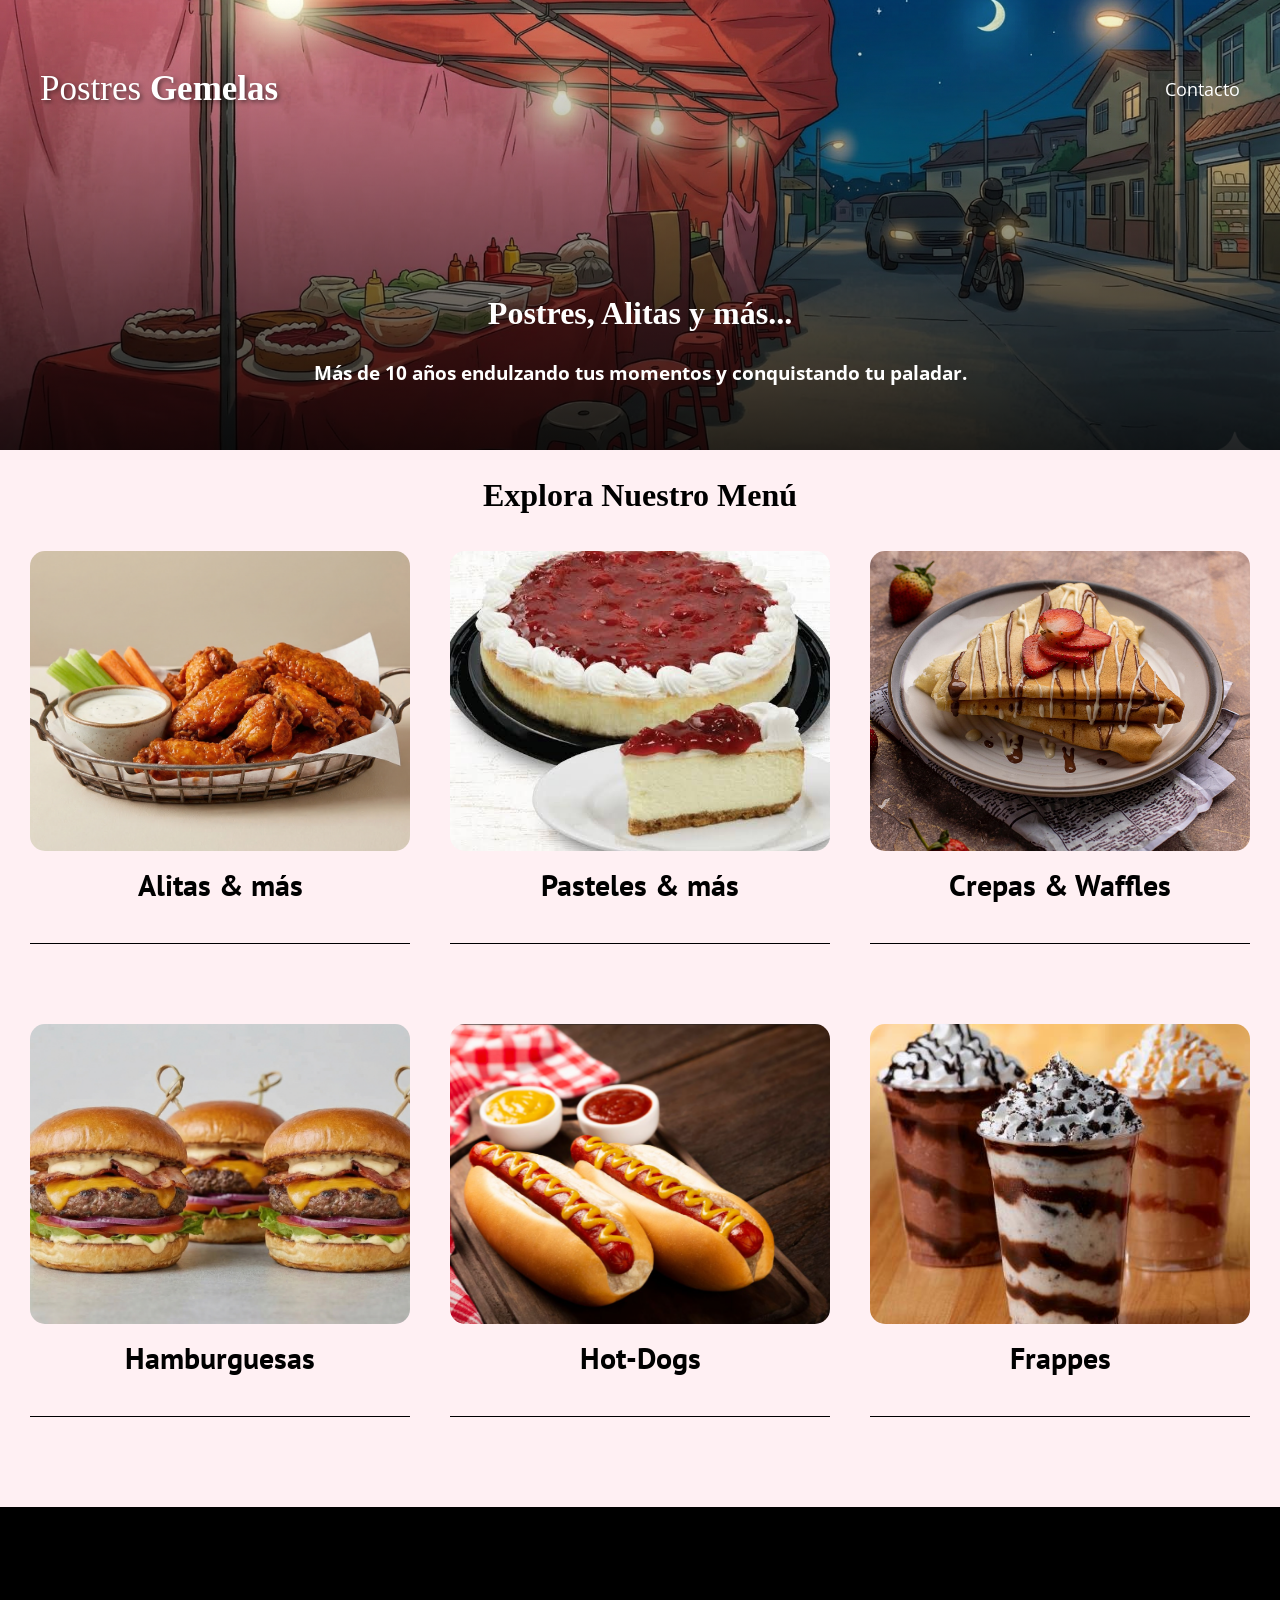
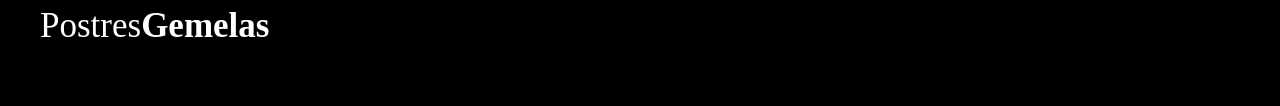
<file: index.html>
<!DOCTYPE html>
<html lang="en">

<head>
    <meta charset="UTF-8">
    <meta name="viewport" content="width=device-width, initial-scale=1.0">
    <title>Postres Gemelas</title>
    <link rel="preload"
        href="https://fonts.googleapis.com/css2?family=Open+Sans:ital,wght@0,300..800;1,300..800&family=PT+Sans:ital,wght@0,400;0,700;1,400;1,700&display=swap"
        crossorigin="crossorigin" as="font">
    <link
        href="https://fonts.googleapis.com/css2?family=Open+Sans:ital,wght@0,300..800;1,300..800&family=PT+Sans:ital,wght@0,400;0,700;1,400;1,700&display=swap"
        rel="stylesheet">

    <link rel="stylesheet" href="style.css">


</head>

<body>
    <header class="header">
        <div class="contenedor">
            <div class="barra">
                <a class="logo" href="index.html">
                    <h1 class="logo__nombre centrar-texto no-margin">Postres <span class="logo__bold">Gemelas</span>
                    </h1>
                </a>

                <div class="mobile-menu">
                    <img src="img/iconoBarras.png" alt="icono menu" id="boton-menu">
                </div>

                <nav class="navegacion" id="navegacion">
                    <div class="cerrar-menu">
                        <span id="btn-cerrar">X</span>
                    </div>
                    <a href="contacto.html" class="navegacion__enlace">Contacto</a>
                </nav>

                <div id="overlay" class="overlay"></div>
            </div>
        </div>

        <div class="header__texto">
            <h1 class="no-margin">Postres, Alitas y más...</h1>
            <h3 class="no-margin">Más de 10 años endulzando tus momentos y conquistando tu paladar.</h3>

        </div>
    </header>

    <main class="contenedor">
        <h1>Explora Nuestro Menú</h1>

        <div class="grid">
            <div class="producto">
                <a href="frito.html">
                    <img class="producto__imagen" src="img/Alitas.png" alt="imagen alitas">
                    <h2 class="producto__nombre entrada">Alitas & más</h2>
                </a>
            </div>

            <div class="producto">
                <a href="pasteles.html">
                    <img class="producto__imagen" src="img/Pastel.jpg" alt="imagen pasteles">
                    <h2 class="producto__nombre entrada">Pasteles & más</h2>
                </a>
            </div>

            <div class="producto">
                <a href="crepa.html">
                    <img class="producto__imagen" src="img/crepa.jpg" alt="imagen crepas">
                    <h2 class="producto__nombre entrada">Crepas & Waffles</h2>
                </a>
            </div>

            <div class="producto">
                <a href="hamburguesas.html">
                    <img class="producto__imagen" src="img/Hamburguesas.png" alt="imagen hamburguesas">
                    <h2 class="producto__nombre entrada">Hamburguesas</h2>
                </a>
            </div>

            <div class="producto">
                <a href="hotdogs.html">
                    <img class="producto__imagen" src="img/hot-dogs.png" alt="imagen hot-dogs">
                    <h2 class="producto__nombre entrada">Hot-Dogs</h2>
                </a>
            </div>

            <div class="producto">
                <a href="frappes.html">
                    <img class="producto__imagen" src="img/frappes.png" alt="imagen frappes">
                    <h2 class="producto__nombre entrada">Frappes</h2>
                </a>
            </div>

        </div>
    </main>

    <footer class="footer">
        <div class="contenedor">
            <div class="barra">
                <a class="logo" href="index.html">
                    <h1 class="logo__nombre centrar-texto no margin">Postres<span
                            class="logo__bold no-margin">Gemelas</span></h1>
                </a>

            </div>
        </div>
    </footer>
    
    <button id="btn-subir" class="btn-subir" title="Ir al inicio">
    <img src="img/iconoFlecha.png" alt="Subir"> </button>
    <script src="navegacion.js"></script>
</body>

</html>
</file>
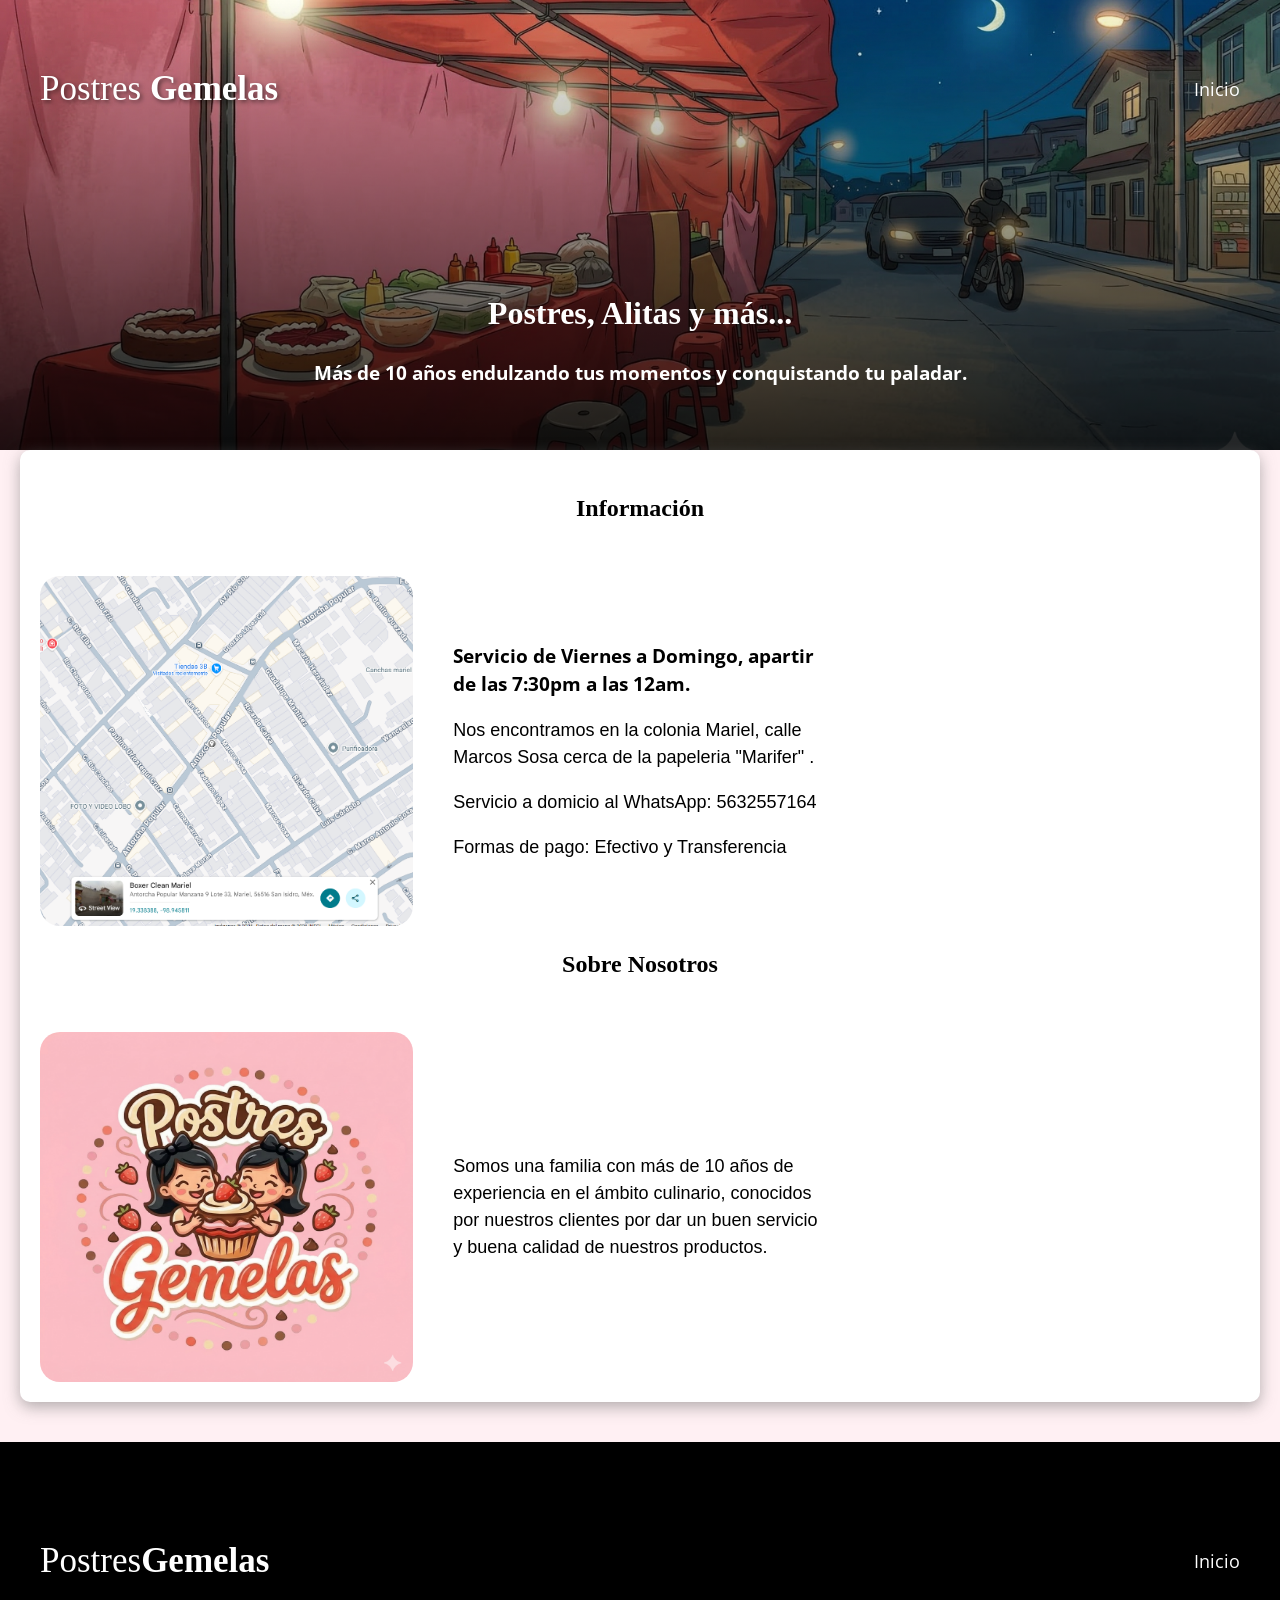
<file: contacto.html>
<!DOCTYPE html>
<html lang="en">
<head>
    <meta charset="UTF-8">
    <meta name="viewport" content="width=device-width, initial-scale=1.0">
    <title>Postres Gemelas</title>
    <link rel="preload" href="https://fonts.googleapis.com/css2?family=Open+Sans:ital,wght@0,300..800;1,300..800&family=PT+Sans:ital,wght@0,400;0,700;1,400;1,700&display=swap"  
    crossorigin="crossorigin" as="font">
    <link href="https://fonts.googleapis.com/css2?family=Open+Sans:ital,wght@0,300..800;1,300..800&family=PT+Sans:ital,wght@0,400;0,700;1,400;1,700&display=swap" rel="stylesheet">

    <link rel="stylesheet" href="style.css">

</head>
<body>
    <header class="header">
        <div class="contenedor">
            <div class="barra">
                <a class="logo" href="index.html">
                    <h1 class="logo__nombre centrar-texto no-margin">Postres <span class="logo__bold">Gemelas</span>
                    </h1>
                </a>

                <div class="mobile-menu">
                    <img src="img/iconoBarras.png" alt="icono menu" id="boton-menu">
                </div>

                <nav class="navegacion" id="navegacion">
                    <div class="cerrar-menu">
                        <span id="btn-cerrar">X</span>
                    </div>
                    <a href="index.html" class="navegacion__enlace">Inicio</a>
                </nav>

                <div id="overlay" class="overlay"></div>
            </div>
        </div>
        <div class="header__texto">
            <h1 class="no-margin">Postres, Alitas y más...</h1>
            <h3 class="no-margin">Más de 10 años endulzando tus momentos y conquistando tu paladar.</h3>

        </div>
    </header>

    <main class="contenedor sombra">
        <section>
            <h1>Información</h1>
        <div class="comida ">
            <img class="comida__imagen " src="img/mapa.png" alt="imagen del producto" >
            <div class="comida__contenido">
                <h3>Servicio de Viernes a Domingo, apartir de las 7:30pm a las 12am.</h3>
                <p>Nos encontramos en la colonia Mariel, calle Marcos Sosa cerca de la papeleria "Marifer" .
                </p>
                <p>Servicio a domicio al WhatsApp: 5632557164</p>
                <p>Formas de pago: Efectivo y Transferencia</p>
            </div>
        </div>
        </section>

        <section>
            <h1>Sobre Nosotros</h1>
        <div class="comida ">
            <img class="logo2 " src="img/Logo.png" alt="imagen del producto" >
            <div class="comida__contenido">
                <p>Somos una familia con más de 10 años de experiencia en el ámbito culinario,
                conocidos por nuestros clientes por dar un buen servicio y buena calidad de nuestros
                productos.
                </p>

            </div>
        </div>
        </section>
        


    </main>

    <footer class="footer">
        <div class="contenedor">
            <div class="barra">
                <a class="logo" href="index.html">
                    <h1 class="logo__nombre centrar-texto no margin">Postres<span class="logo__bold no-margin">Gemelas</span></h1>
                </a>

                <nav class="navegacion">
                    <a href="index.html" class="navegacion__enlace">Inicio</a>

                </nav>
            </div>
        </div>
    </footer>
    <script src="navegacion.js"></script>
</body>
</html>
</file>
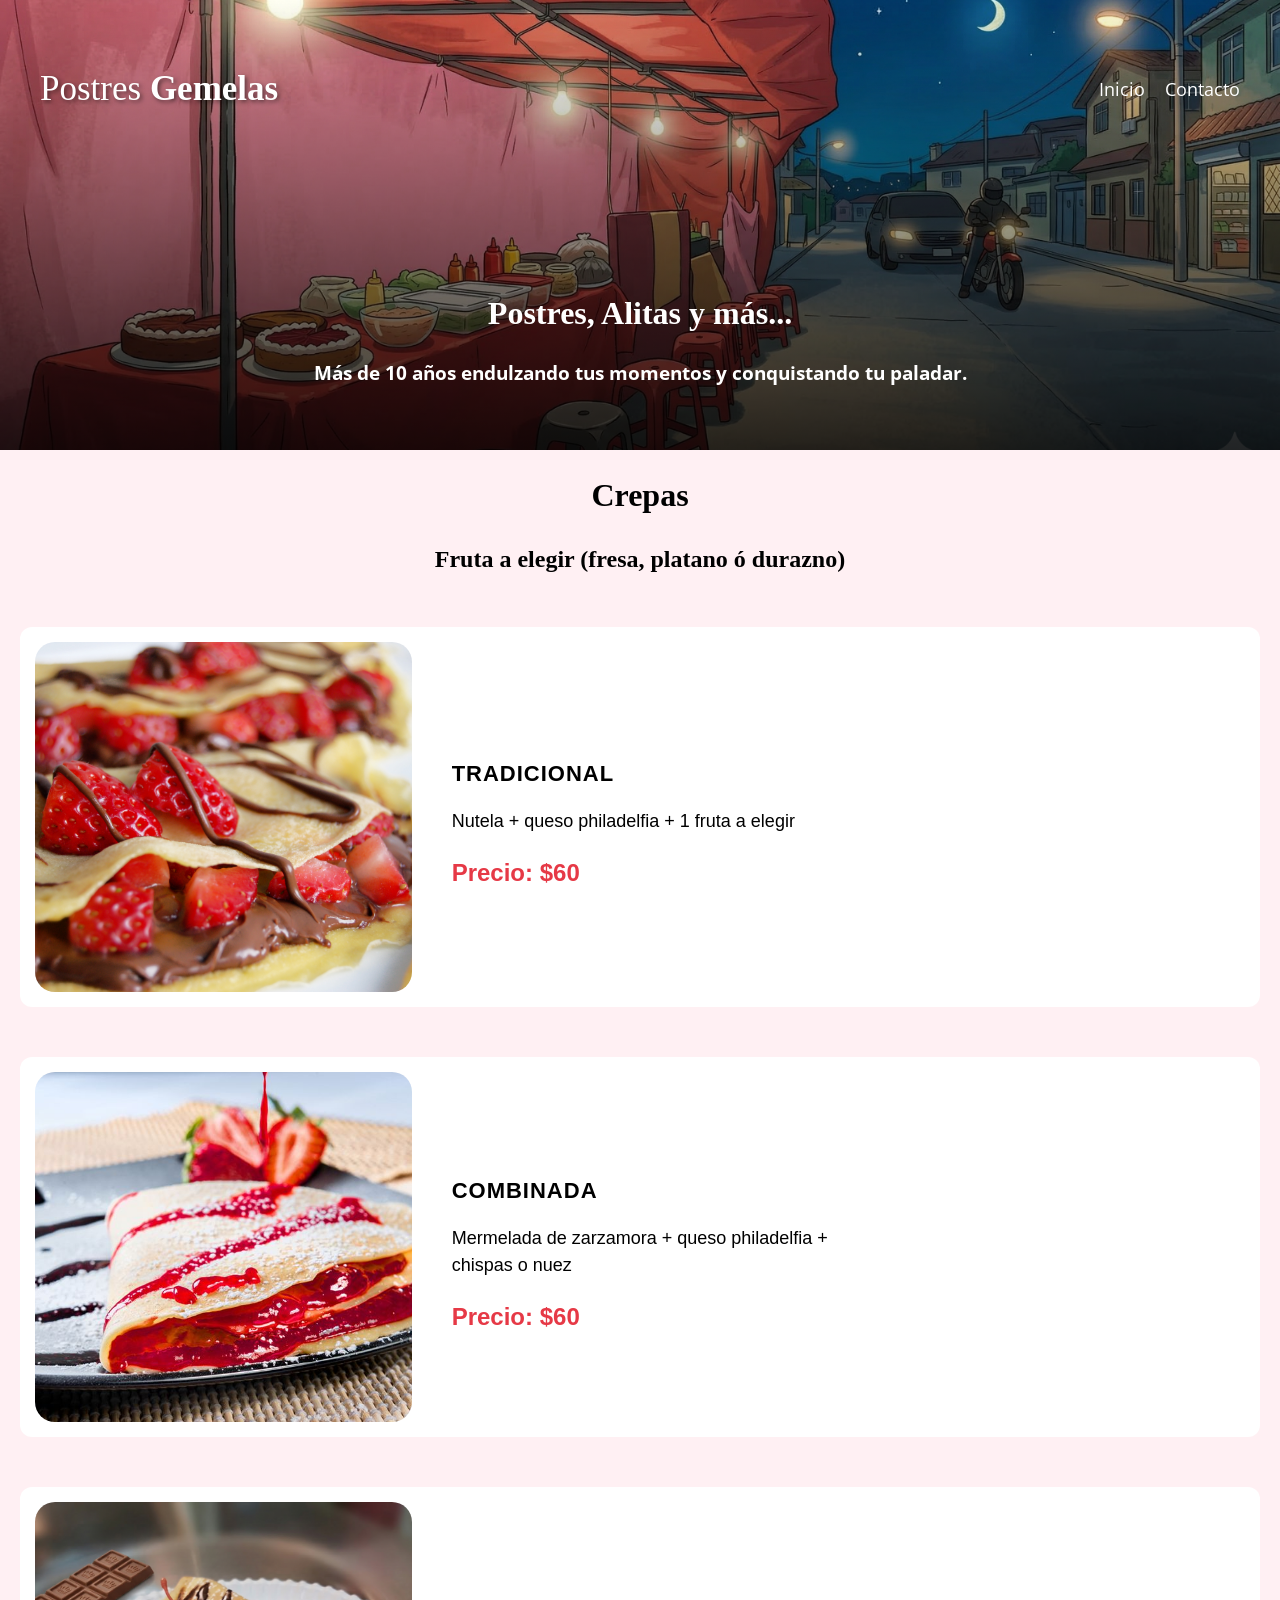
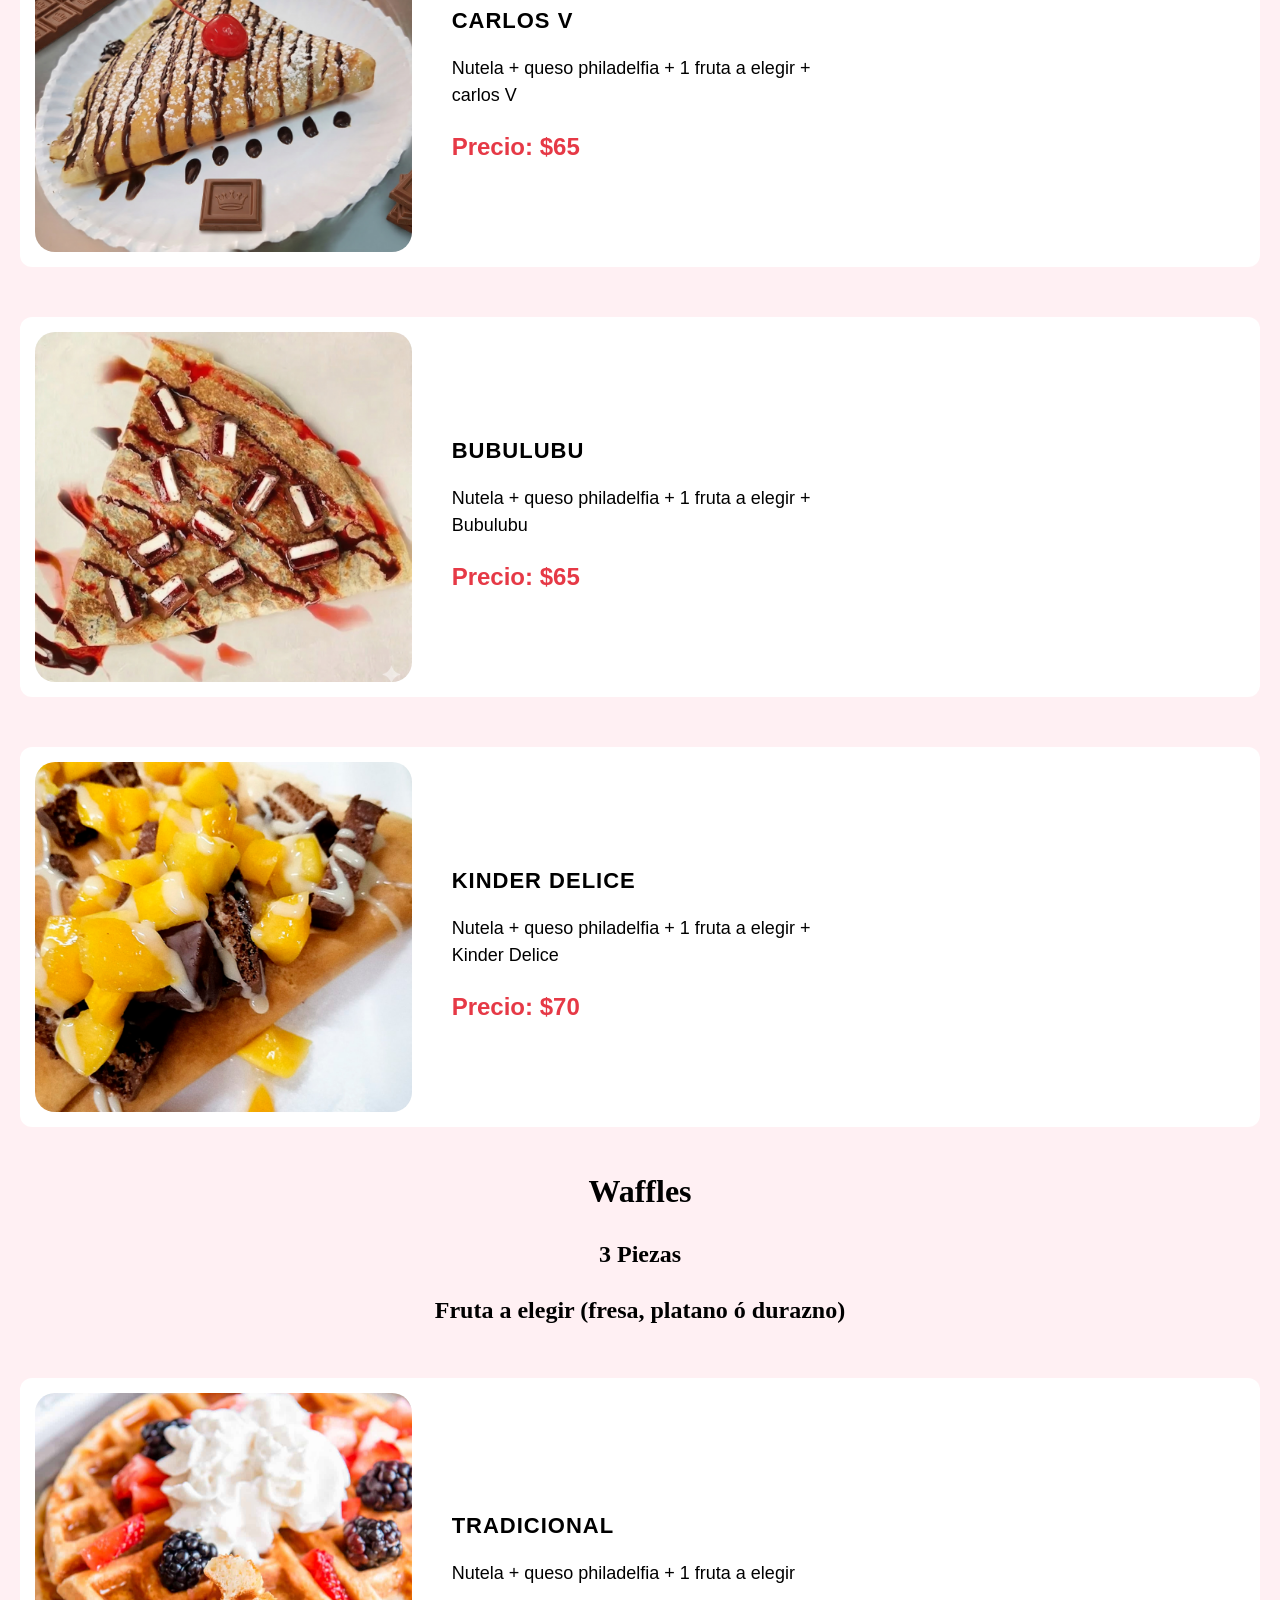
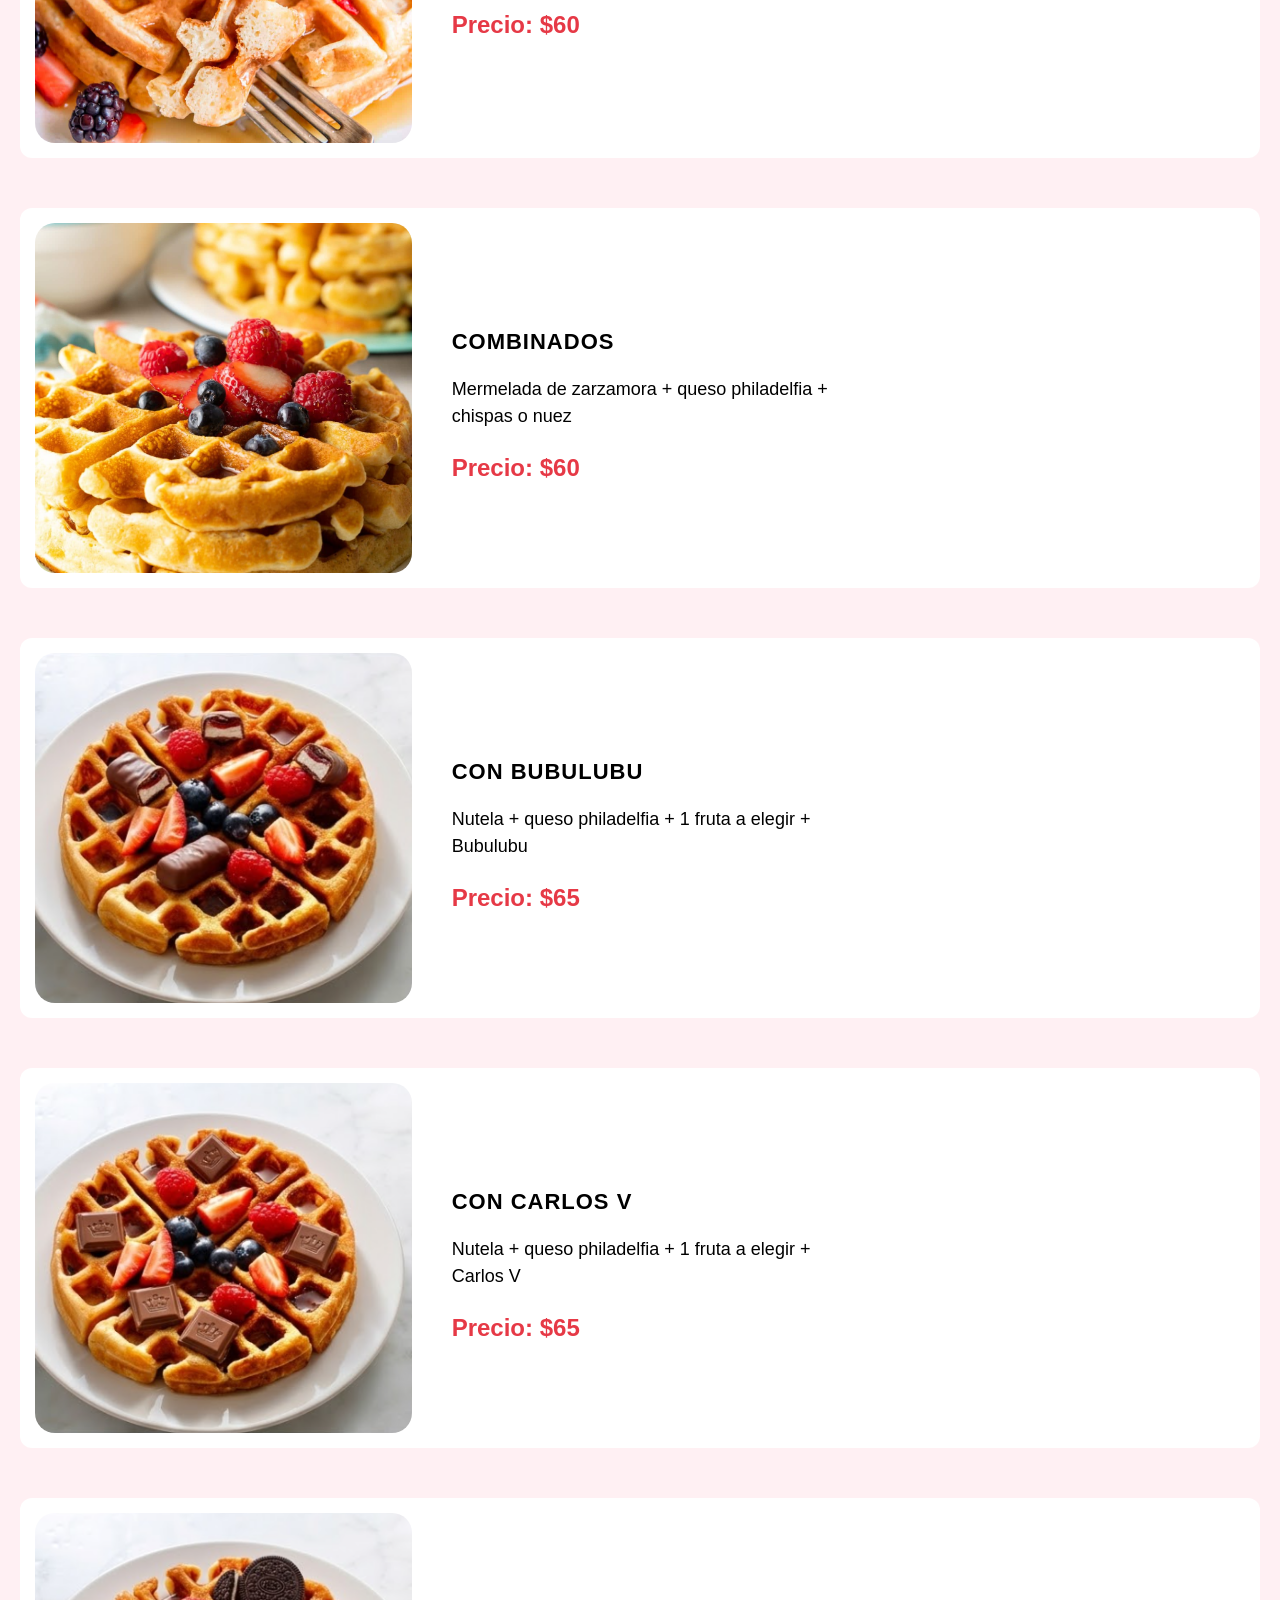
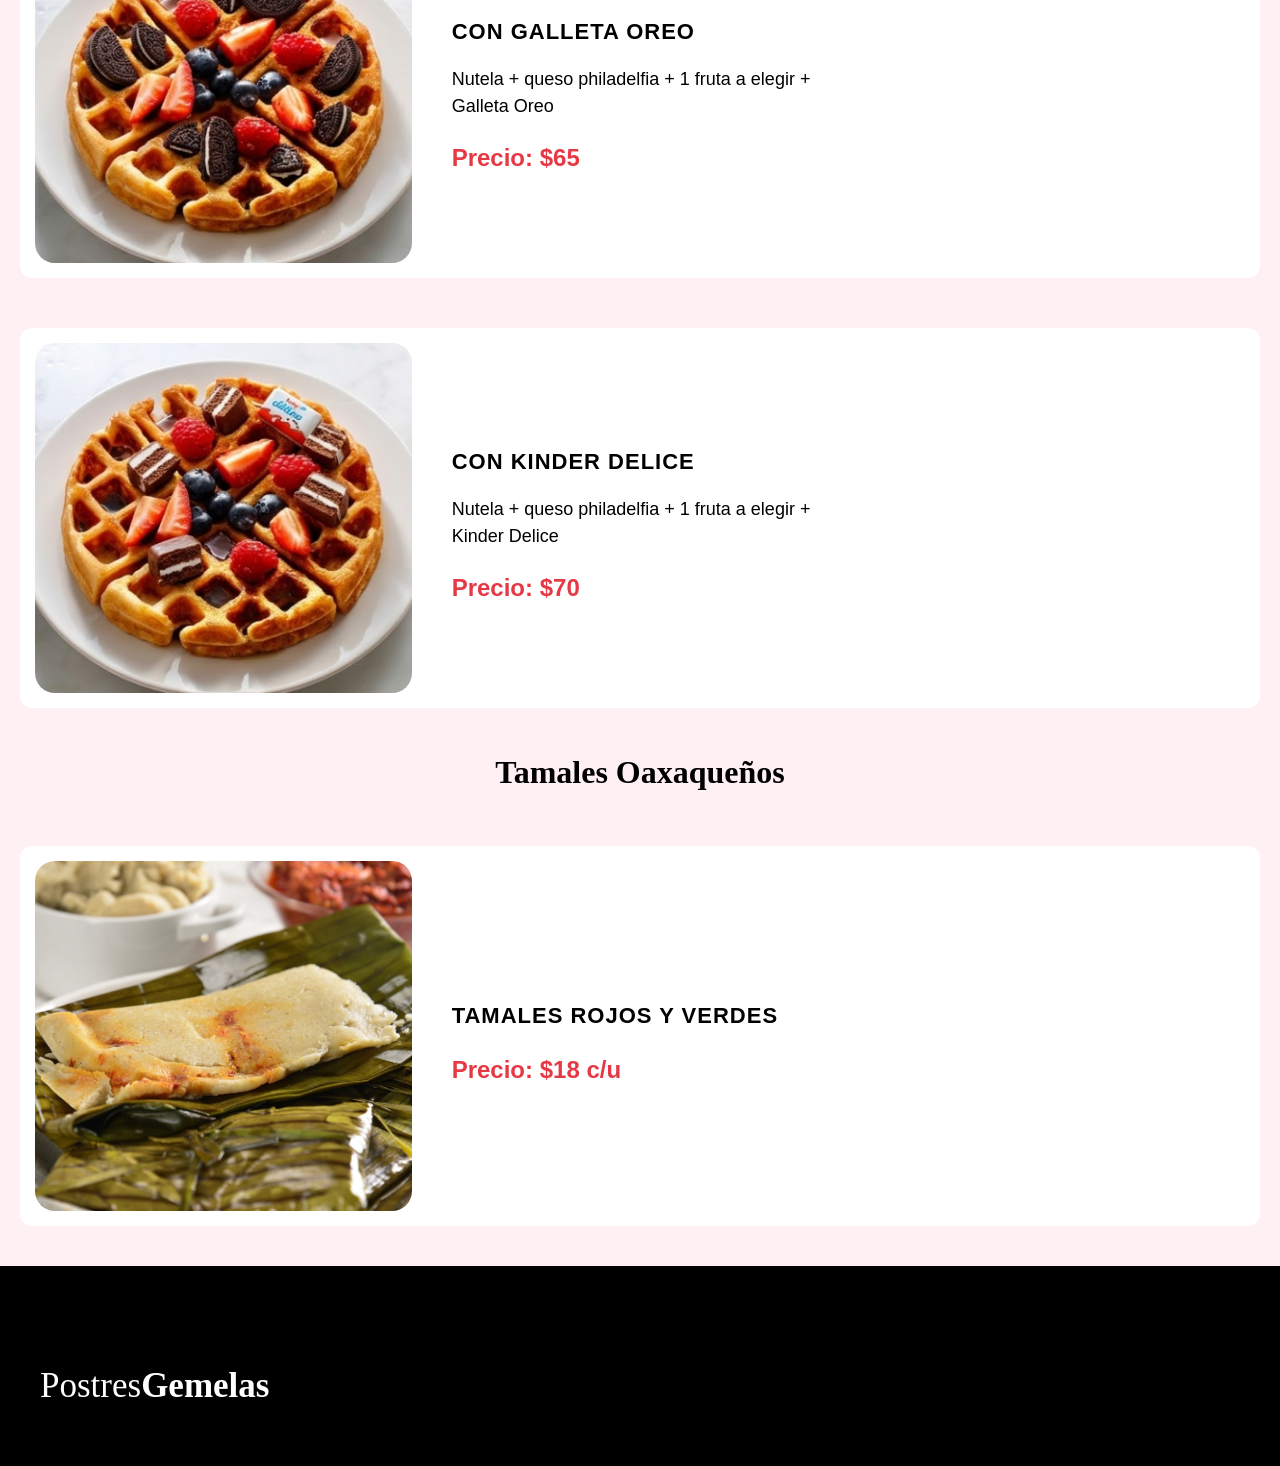
<file: crepa.html>
<!DOCTYPE html>
<html lang="en">
<head>
    <meta charset="UTF-8">
    <meta name="viewport" content="width=device-width, initial-scale=1.0">
    <title>Postres</title>
    <link rel="preload" href="https://fonts.googleapis.com/css2?family=Open+Sans:ital,wght@0,300..800;1,300..800&family=PT+Sans:ital,wght@0,400;0,700;1,400;1,700&display=swap"  
    crossorigin="crossorigin" as="font">
    <link href="https://fonts.googleapis.com/css2?family=Open+Sans:ital,wght@0,300..800;1,300..800&family=PT+Sans:ital,wght@0,400;0,700;1,400;1,700&display=swap" rel="stylesheet">

    <link rel="stylesheet" href="style.css">
</head>
<body>
    <header class="header">
        <div class="contenedor">
            <div class="barra">
                <a class="logo" href="index.html">
                    <h1 class="logo__nombre centrar-texto no-margin">Postres <span class="logo__bold">Gemelas</span>
                    </h1>
                </a>

                <div class="mobile-menu">
                    <img src="img/iconoBarras.png" alt="icono menu" id="boton-menu">
                </div>

                <nav class="navegacion" id="navegacion">
                    <div class="cerrar-menu">
                        <span id="btn-cerrar">X</span>
                    </div>
                    <a href="index.html" class="navegacion__enlace">Inicio</a>
                    <a href="contacto.html" class="navegacion__enlace">Contacto</a>
                </nav>

                <div id="overlay" class="overlay"></div>
            </div>
        </div>

        <div class="header__texto">
            <h1 class="no-margin">Postres, Alitas y más...</h1>
            <h3 class="no-margin">Más de 10 años endulzando tus momentos y conquistando tu paladar.</h3>

        </div>
    </header>

    <main class="contenedor">
        <h1>Crepas</h1>
        <h2>Fruta a elegir (fresa, platano ó durazno)</h2>

        <div class="comida producto__sombra">
            <img class="comida__imagen " src="img/creptradicional.jpg" alt="imagen del producto" >

            <div class="comida__contenido">
                <p class="producto-titulo">Tradicional</p>
                <p>Nutela + queso philadelfia + 1 fruta a elegir</p>
                <p class="precio">Precio: $60</p>

            </div>
        </div>

        <div class="comida producto__sombra">
            <img class="comida__imagen " src="img/combinada.jpg" alt="imagen del producto" >

            <div class="comida__contenido">
                <p class="producto-titulo">Combinada</p>
                <p>Mermelada de zarzamora + queso philadelfia + chispas o nuez</p>
                <p class="precio">Precio: $60</p>
            </div>
        </div>

         <div class="comida producto__sombra">
            <img class="comida__imagen " src="img/carlosV.png" alt="imagen del producto" >

            <div class="comida__contenido">
                <p class="producto-titulo">Carlos V</p>
                <p>Nutela + queso philadelfia + 1 fruta a elegir + carlos V</p>
                <p class="precio">Precio: $65</p>
            </div>
        </div>

          <div class="comida producto__sombra">
            <img class="comida__imagen " src="img/bubulubu.png" alt="imagen del producto" >

            <div class="comida__contenido">
                <p class="producto-titulo">Bubulubu</p>
                <p>Nutela + queso philadelfia + 1 fruta a elegir + Bubulubu</p>
                <p class="precio">Precio: $65</p>
            </div>
        </div>

        <div class="comida producto__sombra">
            <img class="comida__imagen " src="img/crepaKinder.jpg" alt="imagen del producto" >
            <div class="comida__contenido">
                <p class="producto-titulo">Kinder Delice </p>
                <p>Nutela + queso philadelfia + 1 fruta a elegir + Kinder Delice</p>
                <p class="precio">Precio: $70</p>
            </div>
        </div>

        <h1>Waffles</h1>
        <h2>3 Piezas</h2>
        <h2>Fruta a elegir (fresa, platano ó durazno)</h2>

        <div class="comida producto__sombra">
            <img class="comida__imagen " src="img/waffle.jpg" alt="imagen del producto" >
            <div class="comida__contenido">
                <p class="producto-titulo">Tradicional</p>
                <p>Nutela + queso philadelfia + 1 fruta a elegir</p>
                <p class="precio">Precio: $60</p>
            </div>
        </div>

        <div class="comida producto__sombra">
            <img class="comida__imagen " src="img/waffcombinado.jpg" alt="imagen del producto" >
            <div class="comida__contenido">
                <p class="producto-titulo">Combinados</p>
                <p>Mermelada de zarzamora + queso philadelfia + chispas o nuez</p>
                <p class="precio">Precio: $60</p>
            </div>
        </div>

        <div class="comida producto__sombra">
            <img class="comida__imagen " src="img/wafbubulubu.png" alt="imagen del producto" >
            <div class="comida__contenido">
                <p class="producto-titulo">Con Bubulubu</p>
                <p>Nutela + queso philadelfia + 1 fruta a elegir + Bubulubu</p>
                <p class="precio">Precio: $65</p>
            </div>
        </div>


        <div class="comida producto__sombra">
            <img class="comida__imagen " src="img/wafcarlos.png" alt="imagen del producto" >
            <div class="comida__contenido">
                <p class="producto-titulo">Con Carlos V</p>
                <p>Nutela + queso philadelfia + 1 fruta a elegir + Carlos V</p>
                <p class="precio">Precio: $65</p>
            </div>
        </div>

         <div class="comida producto__sombra">
            <img class="comida__imagen " src="img/waforeo.png" alt="imagen del producto" >
            <div class="comida__contenido">
                <p class="producto-titulo">Con Galleta Oreo</p>
                <p>Nutela + queso philadelfia + 1 fruta a elegir + Galleta Oreo</p>
                <p class="precio">Precio: $65</p>
            </div>
        </div>

        <div class="comida producto__sombra">
            <img class="comida__imagen " src="img/wafkinder.png" alt="imagen del producto" >
            <div class="comida__contenido">
                <p class="producto-titulo">Con Kinder Delice</p>
                <p>Nutela + queso philadelfia + 1 fruta a elegir + Kinder Delice</p>
                <p class="precio">Precio: $70</p>
            </div>
        </div>

        <h1>Tamales Oaxaqueños</h1>
        <div class="comida producto__sombra">
            <img class="comida__imagen " src="img/tamales.jpg" alt="imagen del producto" >
            <div class="comida__contenido">
                <p class="producto-titulo">Tamales Rojos y Verdes</p>
                <p class="precio">Precio: $18 c/u</p>
            </div>
        </div>
     </main>

     <footer class="footer">
        <div class="contenedor">
            <div class="barra">
                <a class="logo" href="index.html">
                    <h1 class="logo__nombre centrar-texto no margin">Postres<span class="logo__bold no-margin">Gemelas</span></h1>
                </a>

            </div>
        </div>
    </footer>
    
    <button id="btn-subir" class="btn-subir" title="Ir al inicio">
    <img src="img/iconoFlecha.png" alt="Subir"> </button>
    <script src="navegacion.js"></script>
</body>
</html>
</file>
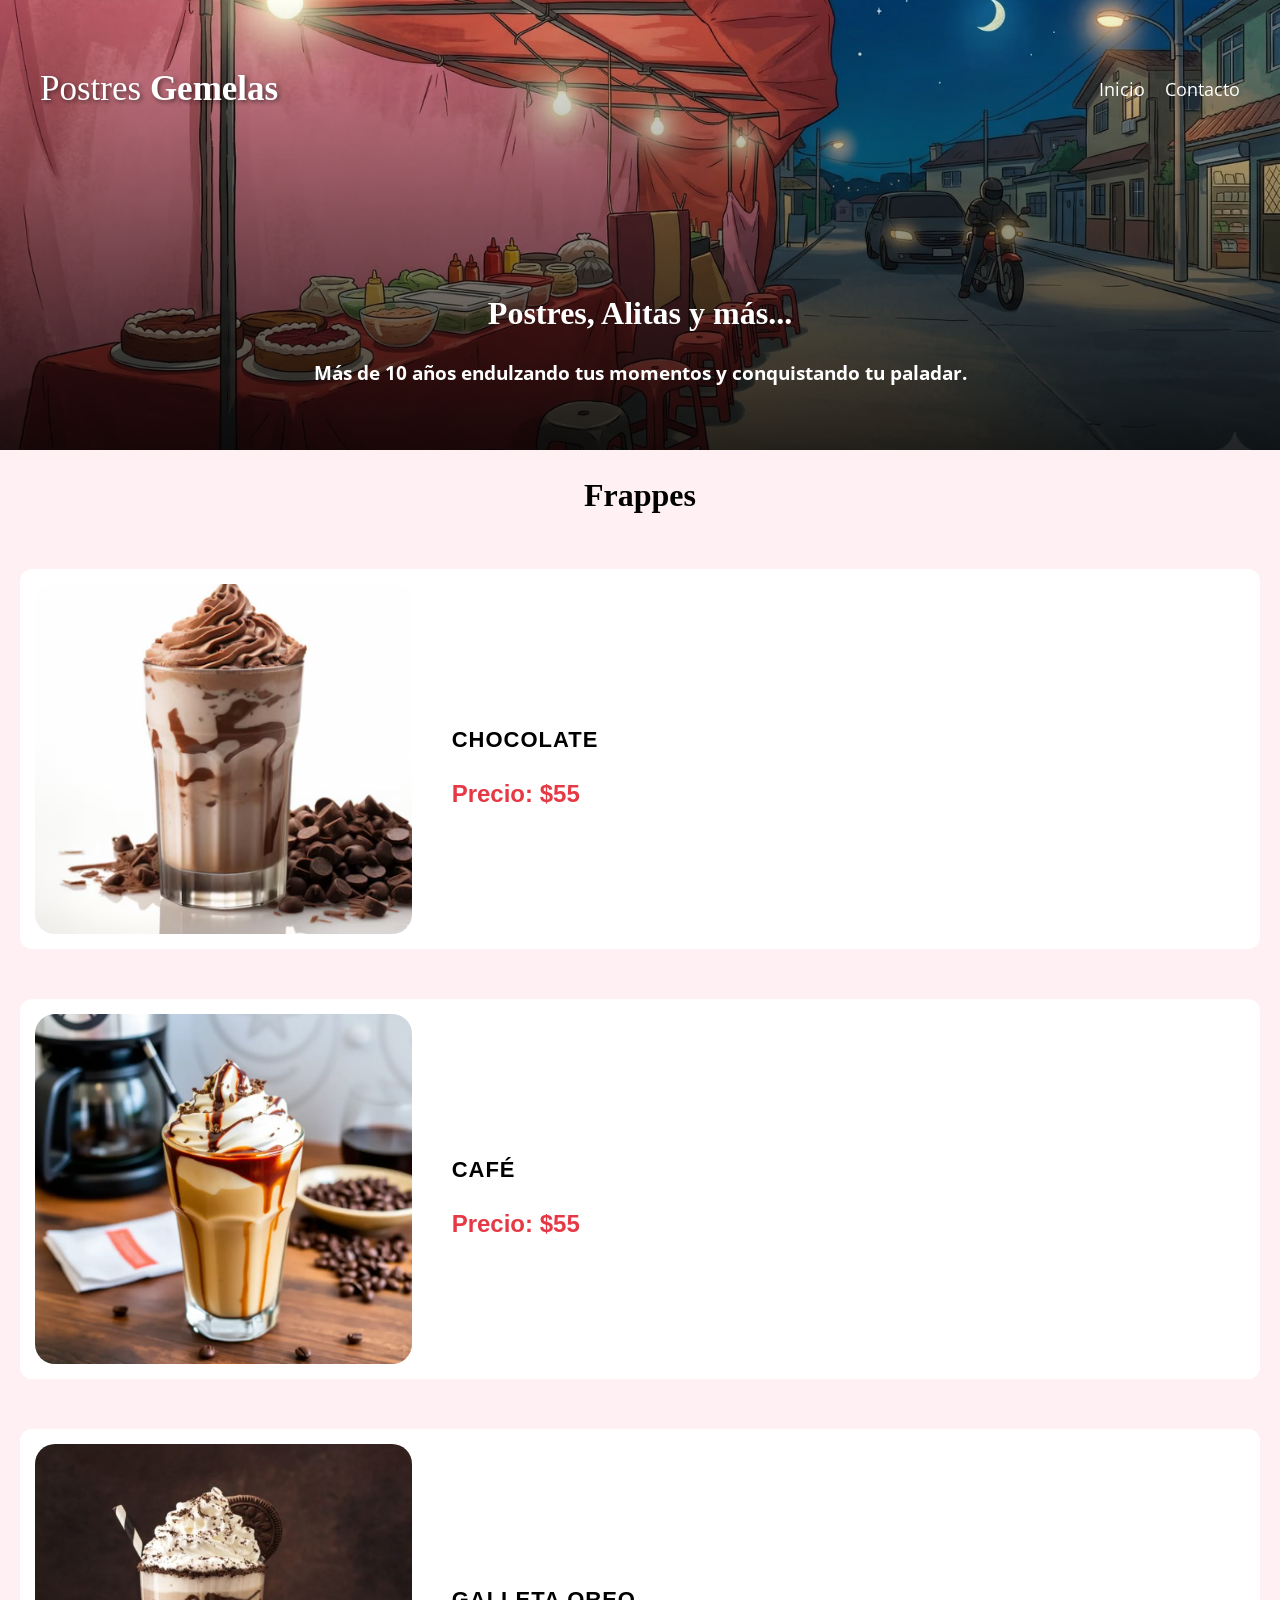
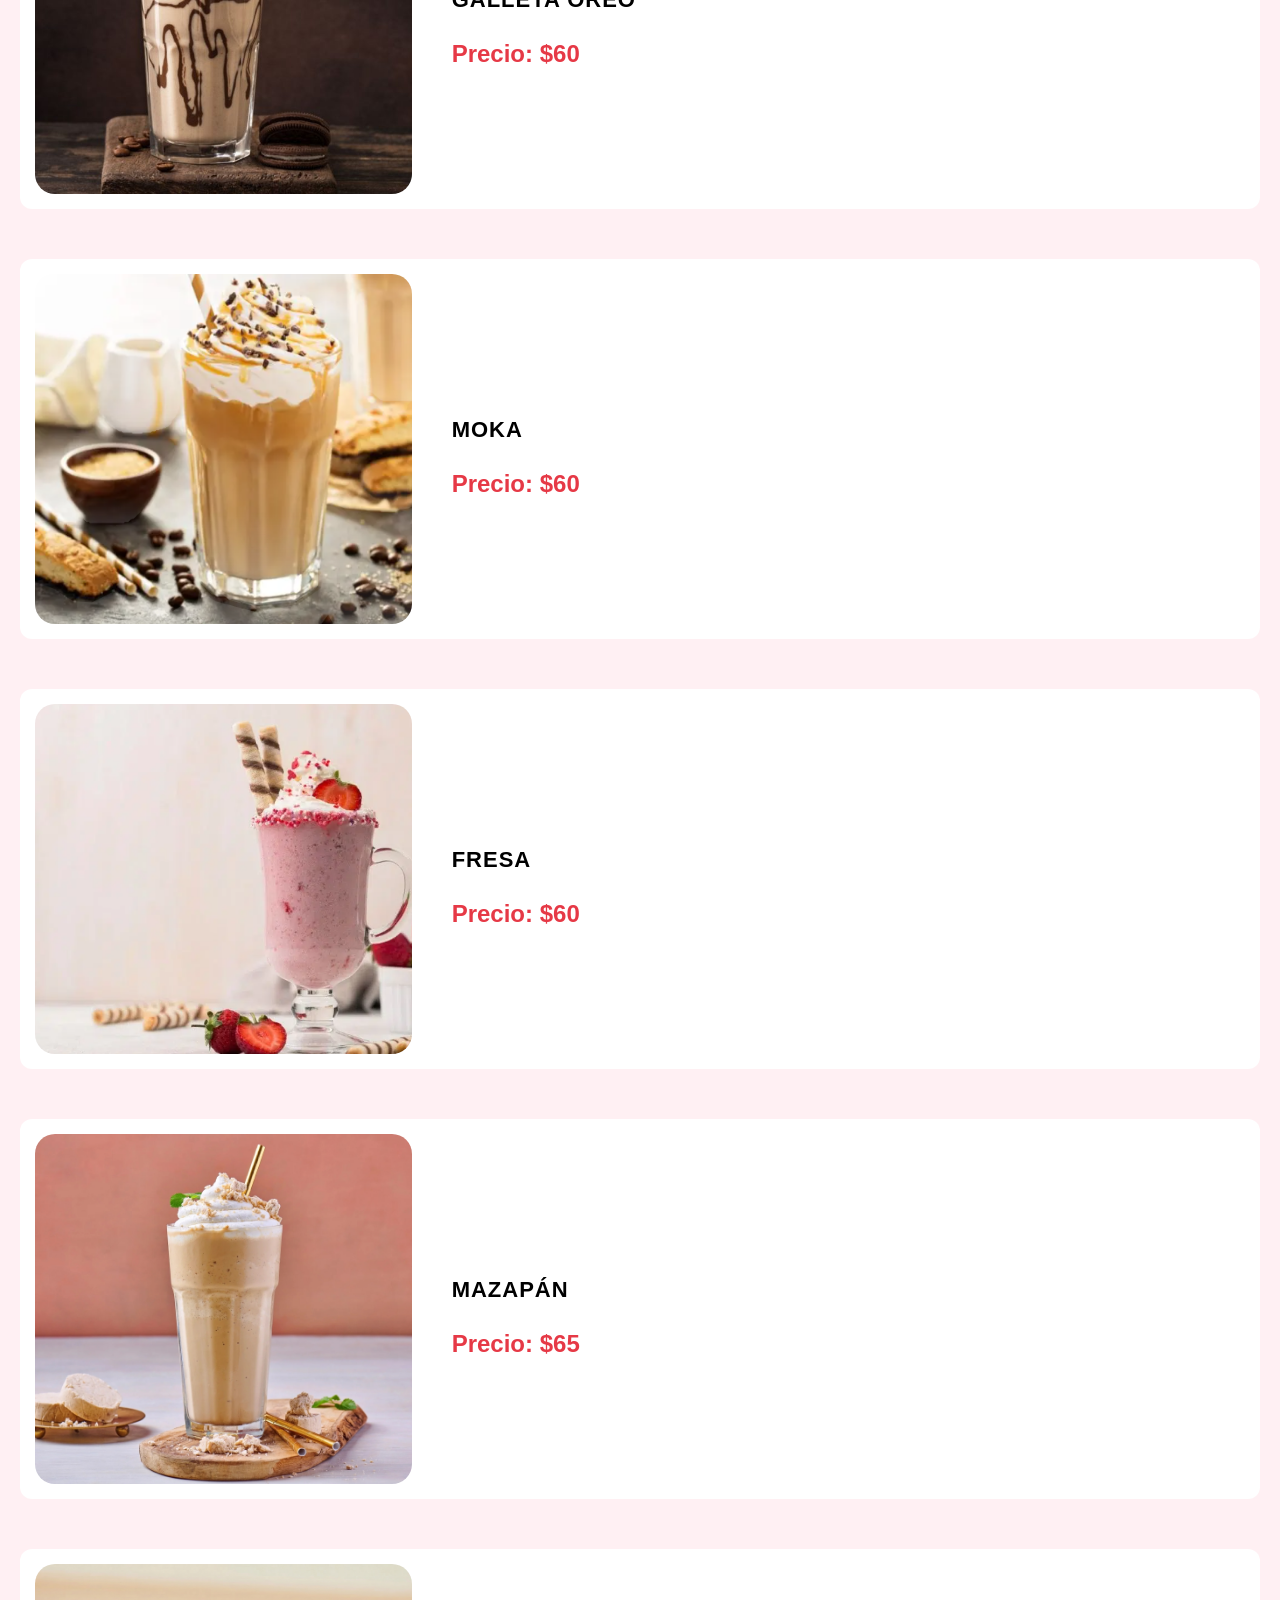
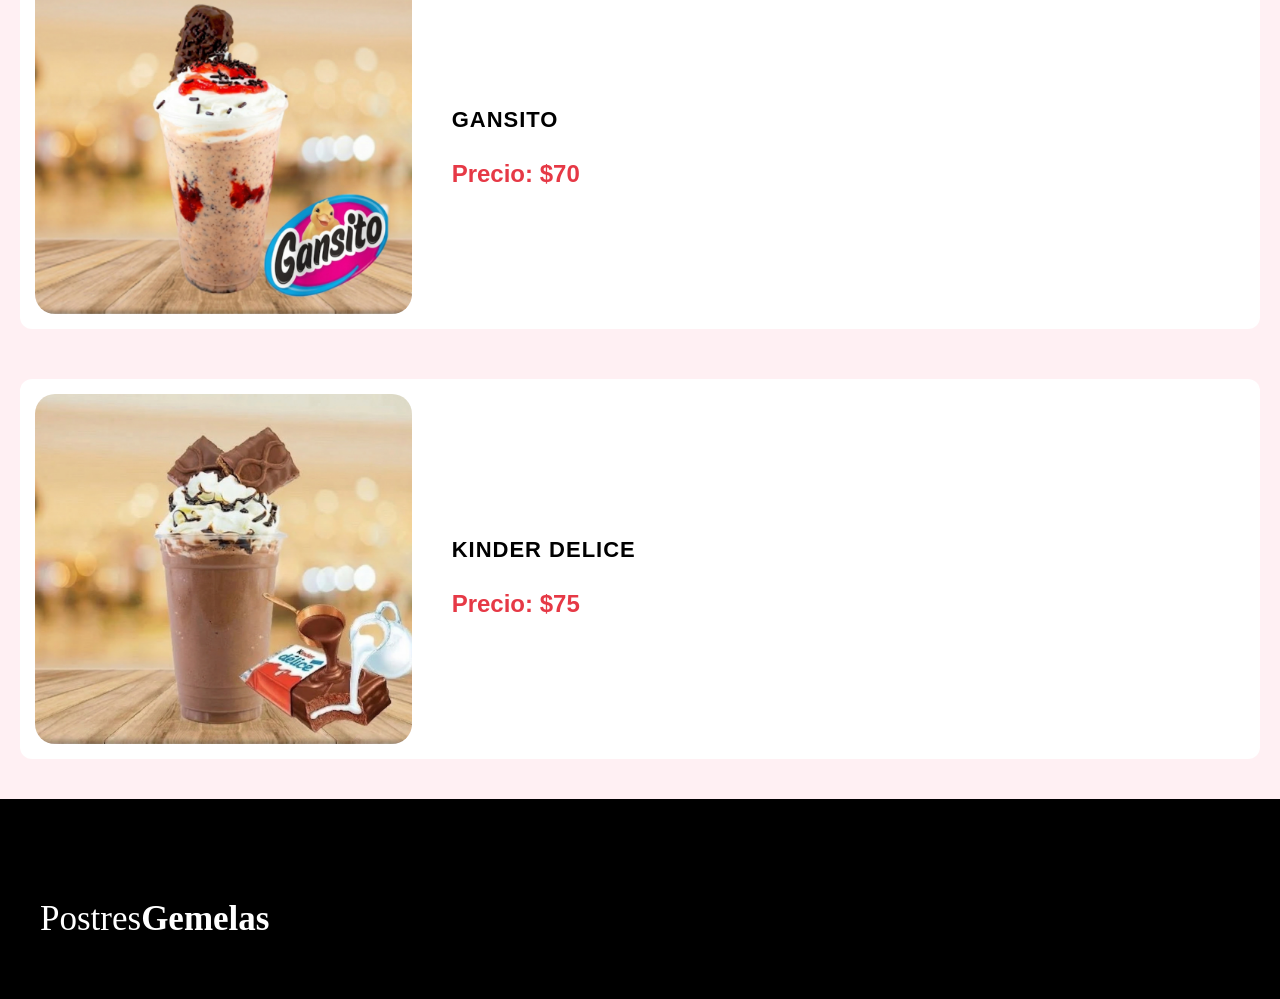
<file: frappes.html>
<!DOCTYPE html>
<html lang="en">

<head>
    <meta charset="UTF-8">
    <meta name="viewport" content="width=device-width, initial-scale=1.0">
    <title>Postres</title>
    <link rel="preload"
        href="https://fonts.googleapis.com/css2?family=Open+Sans:ital,wght@0,300..800;1,300..800&family=PT+Sans:ital,wght@0,400;0,700;1,400;1,700&display=swap"
        crossorigin="crossorigin" as="font">
    <link
        href="https://fonts.googleapis.com/css2?family=Open+Sans:ital,wght@0,300..800;1,300..800&family=PT+Sans:ital,wght@0,400;0,700;1,400;1,700&display=swap"
        rel="stylesheet">

    <link rel="stylesheet" href="style.css">
</head>

<body>
    <header class="header">
                <div class="contenedor">
            <div class="barra">
                <a class="logo" href="index.html">
                    <h1 class="logo__nombre centrar-texto no-margin">Postres <span class="logo__bold">Gemelas</span>
                    </h1>
                </a>

                <div class="mobile-menu">
                    <img src="img/iconoBarras.png" alt="icono menu" id="boton-menu">
                </div>

                <nav class="navegacion" id="navegacion">
                    <div class="cerrar-menu">
                        <span id="btn-cerrar">X</span>
                    </div>
                    <a href="index.html" class="navegacion__enlace">Inicio</a>
                    <a href="contacto.html" class="navegacion__enlace">Contacto</a>
                </nav>

                <div id="overlay" class="overlay"></div>
            </div>
        </div>

        <div class="header__texto">
            <h1 class="no-margin">Postres, Alitas y más...</h1>
            <h3 class="no-margin">Más de 10 años endulzando tus momentos y conquistando tu paladar.</h3>

        </div>
    </header>

    <main class="contenedor">
        <h1>Frappes</h1>

        <div class="comida producto__sombra">
            <img class="comida__imagen " src="img/frapChocolate.png" alt="imagen del producto">

            <div class="comida__contenido">
                <p class="producto-titulo">Chocolate</p>
                <p class="precio">Precio: $55</p>
            </div>
        </div>

        <div class="comida producto__sombra">
            <img class="comida__imagen " src="img/cafe.png" alt="imagen del producto">

            <div class="comida__contenido">
                <p class="producto-titulo">Café</p>
                <p class="precio">Precio: $55</p>
            </div>
        </div>

        <div class="comida producto__sombra">
            <img class="comida__imagen " src="img/frapOreo.jpg" alt="imagen del producto">

            <div class="comida__contenido">
                <p class="producto-titulo">Galleta Oreo</p>
                <p class="precio">Precio: $60</p>
            </div>
        </div>

        <div class="comida producto__sombra">
            <img class="comida__imagen " src="img/moka.png" alt="imagen del producto">

            <div class="comida__contenido">
                <p class="producto-titulo">Moka</p>
                <p class="precio">Precio: $60</p>

            </div>
        </div>

        <div class="comida producto__sombra">
            <img class="comida__imagen " src="img/frapFresa.png" alt="imagen del producto">
            <div class="comida__contenido">
                <p class="producto-titulo">Fresa</p>
                <p class="precio">Precio: $60</p>
            </div>
        </div>

        <div class="comida producto__sombra">
            <img class="comida__imagen " src="img/mazapan.jpg" alt="imagen del producto">
            <div class="comida__contenido">
                <p class="producto-titulo">Mazapán</p>
                <p class="precio">Precio: $65</p>
            </div>
        </div>

        <div class="comida producto__sombra">
            <img class="comida__imagen " src="img/gansito.png" alt="imagen del producto">
            <div class="comida__contenido">
                <p class="producto-titulo">Gansito</p>
                <p class="precio">Precio: $70</p>
            </div>
        </div>

        <div class="comida producto__sombra">
            <img class="comida__imagen " src="img/kinder.png" alt="imagen del producto">
            <div class="comida__contenido">
                <p class="producto-titulo">Kinder Delice</p>
                <p class="precio">Precio: $75</p>
            </div>
        </div>
    </main>

    <footer class="footer">
        <div class="contenedor">
            <div class="barra">
                <a class="logo" href="index.html">
                    <h1 class="logo__nombre centrar-texto no margin">Postres<span
                            class="logo__bold no-margin">Gemelas</span></h1>
                </a>

            </div>
        </div>
    </footer>

    <button id="btn-subir" class="btn-subir" title="Ir al inicio">
    <img src="img/iconoFlecha.png" alt="Subir"> </button>
    <script src="navegacion.js"></script>
</body>

</html>
</file>
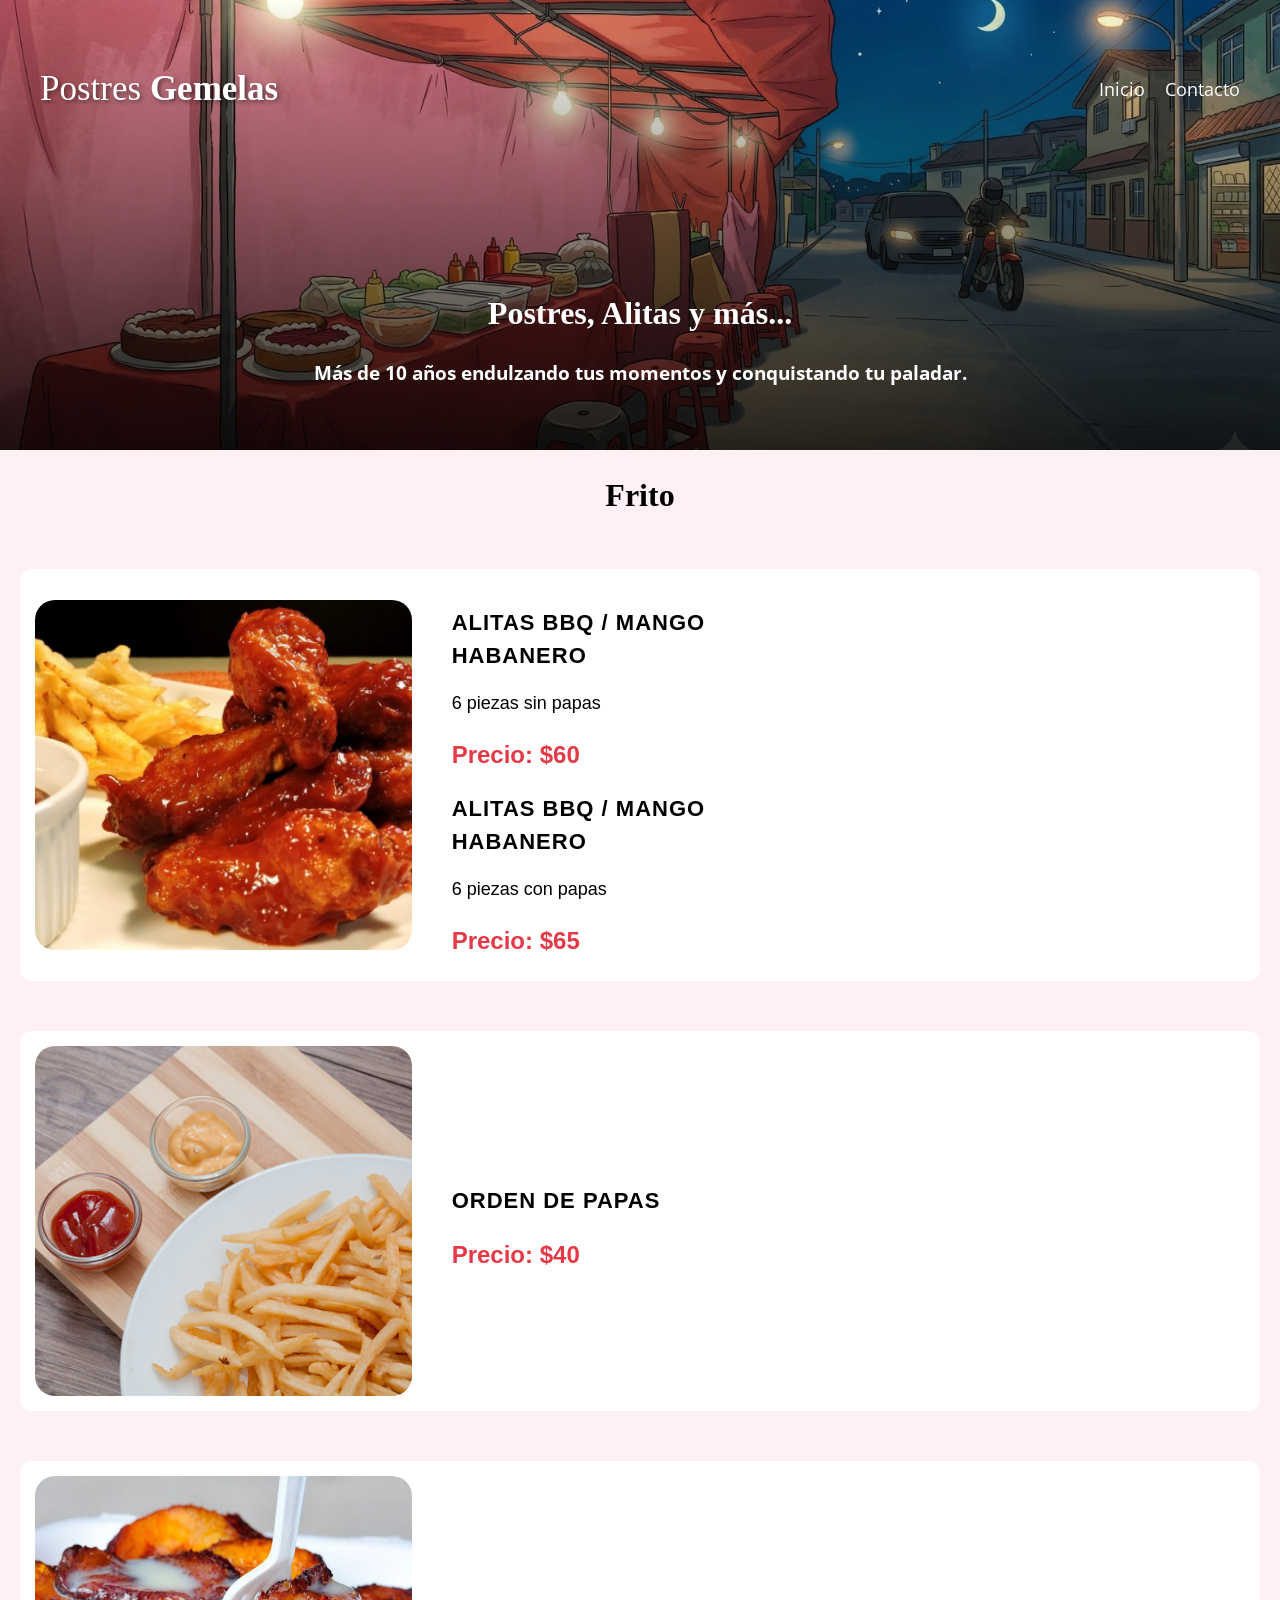
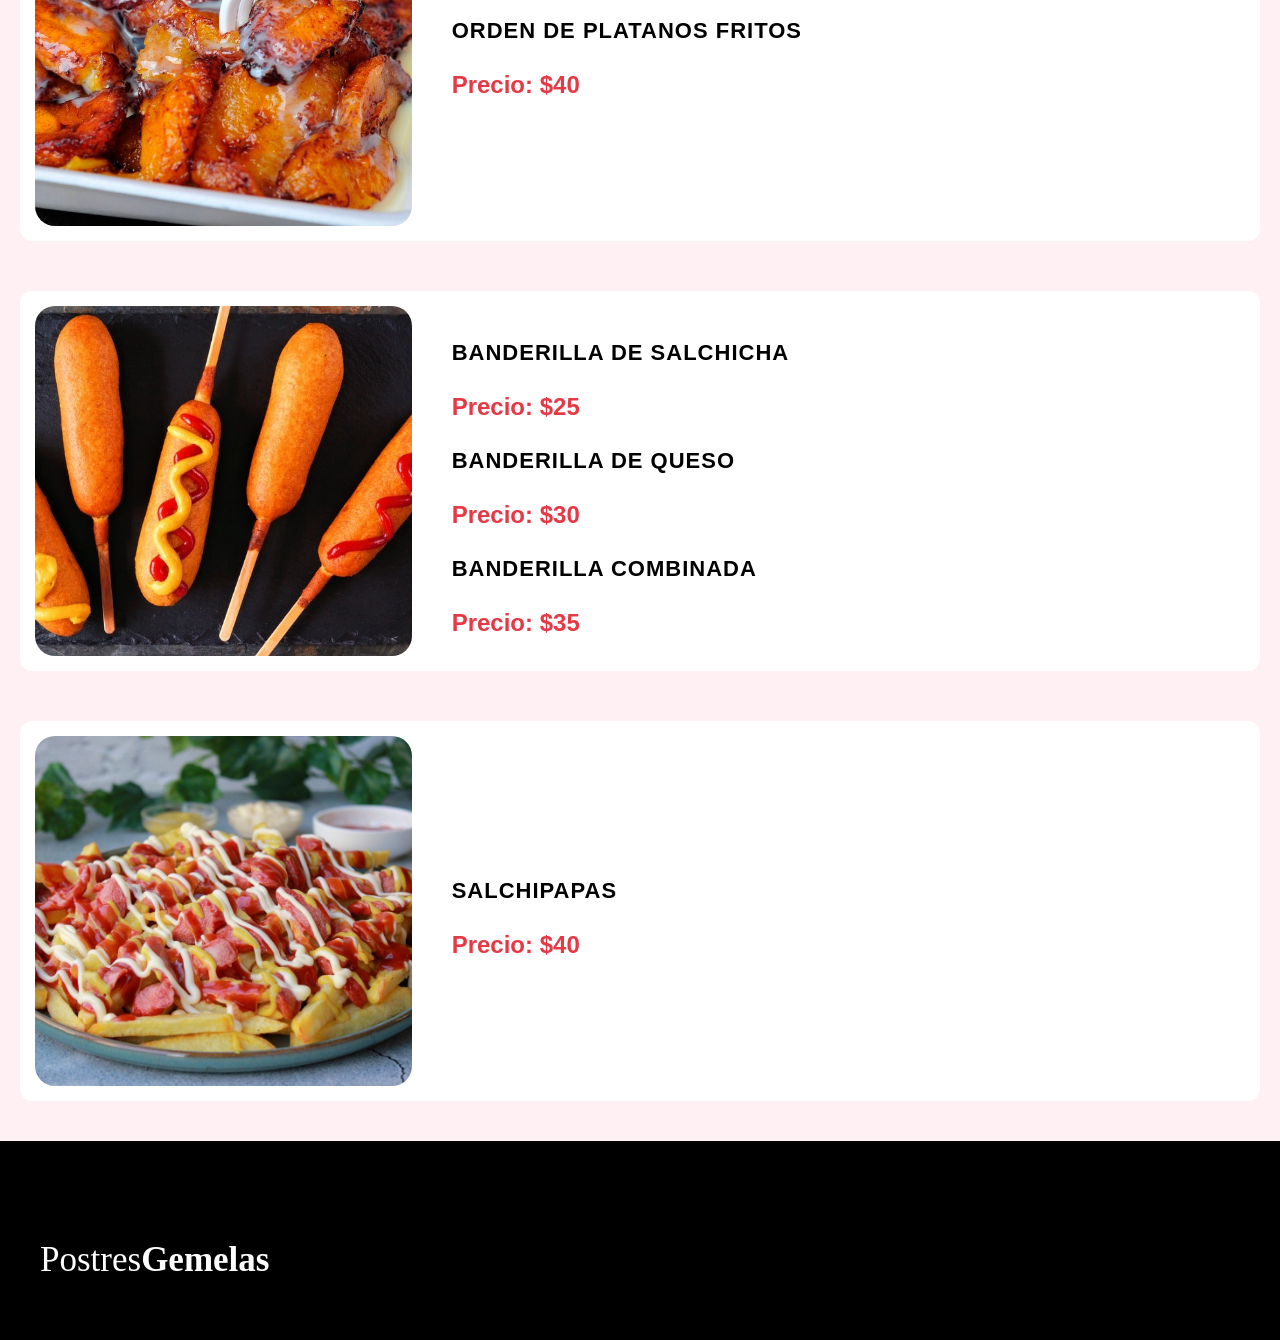
<file: frito.html>
<!DOCTYPE html>
<html lang="en">

<head>
    <meta charset="UTF-8">
    <meta name="viewport" content="width=device-width, initial-scale=1.0">
    <title>Postres</title>
    <link rel="preload"
        href="https://fonts.googleapis.com/css2?family=Open+Sans:ital,wght@0,300..800;1,300..800&family=PT+Sans:ital,wght@0,400;0,700;1,400;1,700&display=swap"
        crossorigin="crossorigin" as="font">
    <link
        href="https://fonts.googleapis.com/css2?family=Open+Sans:ital,wght@0,300..800;1,300..800&family=PT+Sans:ital,wght@0,400;0,700;1,400;1,700&display=swap"
        rel="stylesheet">

    <link rel="stylesheet" href="style.css">
</head>

<body>
    <header class="header">
                <div class="contenedor">
            <div class="barra">
                <a class="logo" href="index.html">
                    <h1 class="logo__nombre centrar-texto no-margin">Postres <span class="logo__bold">Gemelas</span>
                    </h1>
                </a>

                <div class="mobile-menu">
                    <img src="img/iconoBarras.png" alt="icono menu" id="boton-menu">
                </div>

                <nav class="navegacion" id="navegacion">
                    <div class="cerrar-menu">
                        <span id="btn-cerrar">X</span>
                    </div>
                    <a href="index.html" class="navegacion__enlace">Inicio</a>
                    <a href="contacto.html" class="navegacion__enlace">Contacto</a>
                </nav>

                <div id="overlay" class="overlay"></div>
            </div>
        </div>
        <div class="header__texto">
            <h1 class="no-margin">Postres, Alitas y más...</h1>
            <h3 class="no-margin">Más de 10 años endulzando tus momentos y conquistando tu paladar.</h3>

        </div>
    </header>

    <main class="contenedor">
        <h1>Frito</h1>

        <div class="comida producto__sombra">
            <img class="comida__imagen " src="img/alitas2.jpg" alt="imagen del producto">

            <div class="comida__contenido">
                <p class="producto-titulo">Alitas BBQ / Mango Habanero</p>
                <p>6 piezas sin papas</p>
                <p class="precio">Precio: $60</p>

                <p class="producto-titulo">Alitas BBQ / Mango Habanero</p>
                <p>6 piezas con papas</p>
                <p class="precio">Precio: $65</p>
            </div>
        </div>

        <div class="comida producto__sombra">
            <img class="comida__imagen " src="img/papas.jpg" alt="imagen del producto">

            <div class="comida__contenido">
                <p class="producto-titulo">Orden de papas</p>
                <p class="precio">Precio: $40</p>
            </div>
        </div>

        <div class="comida producto__sombra">
            <img class="comida__imagen " src="img/platanos.jpg" alt="imagen del producto">

            <div class="comida__contenido">
                <p class="producto-titulo">Orden de Platanos Fritos</p>
                <p class="precio">Precio: $40</p>
            </div>
        </div>

        <div class="comida producto__sombra">
            <img class="comida__imagen " src="img/banderilla.jpg" alt="imagen del producto">

            <div class="comida__contenido">
                <p class="producto-titulo">Banderilla de Salchicha</p>
                <p class="precio">Precio: $25</p>

                <p class="producto-titulo">Banderilla de Queso</p>
                <p class="precio">Precio: $30</p>

                <p class="producto-titulo">Banderilla Combinada</p>
                <p class="precio">Precio: $35</p>
            </div>
        </div>

        <div class="comida producto__sombra">
            <img class="comida__imagen " src="img/salchipapas.jpg" alt="imagen del producto">
            <div class="comida__contenido">
                <p class="producto-titulo">Salchipapas</p>
                <p class="precio">Precio: $40</p>
            </div>
        </div>
    </main>

    <footer class="footer">
        <div class="contenedor">
            <div class="barra">
                <a class="logo" href="index.html">
                    <h1 class="logo__nombre centrar-texto no margin">Postres<span
                            class="logo__bold no-margin">Gemelas</span></h1>
                </a>
            </div>
        </div>
    </footer>

    <button id="btn-subir" class="btn-subir" title="Ir al inicio">
    <img src="img/iconoFlecha.png" alt="Subir"> </button>
    <script src="navegacion.js"></script>
</body>

</html>
</file>
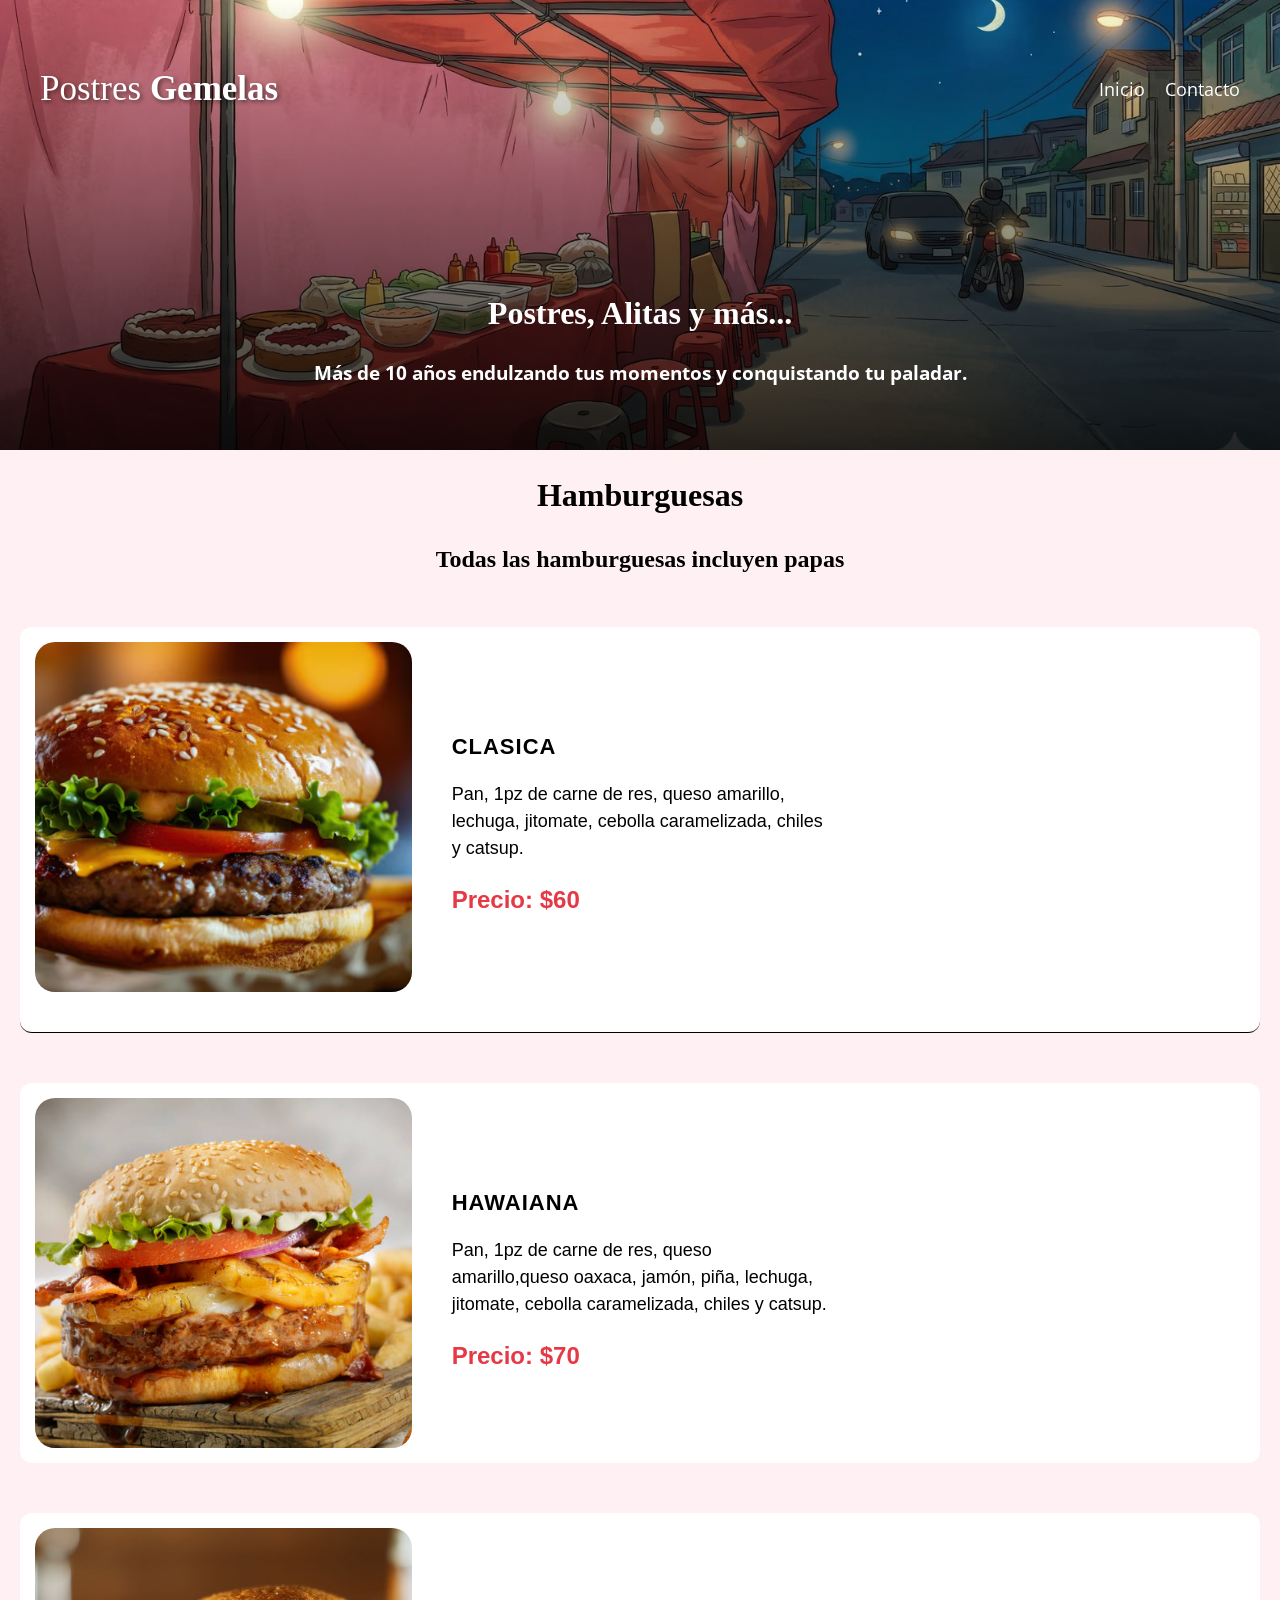
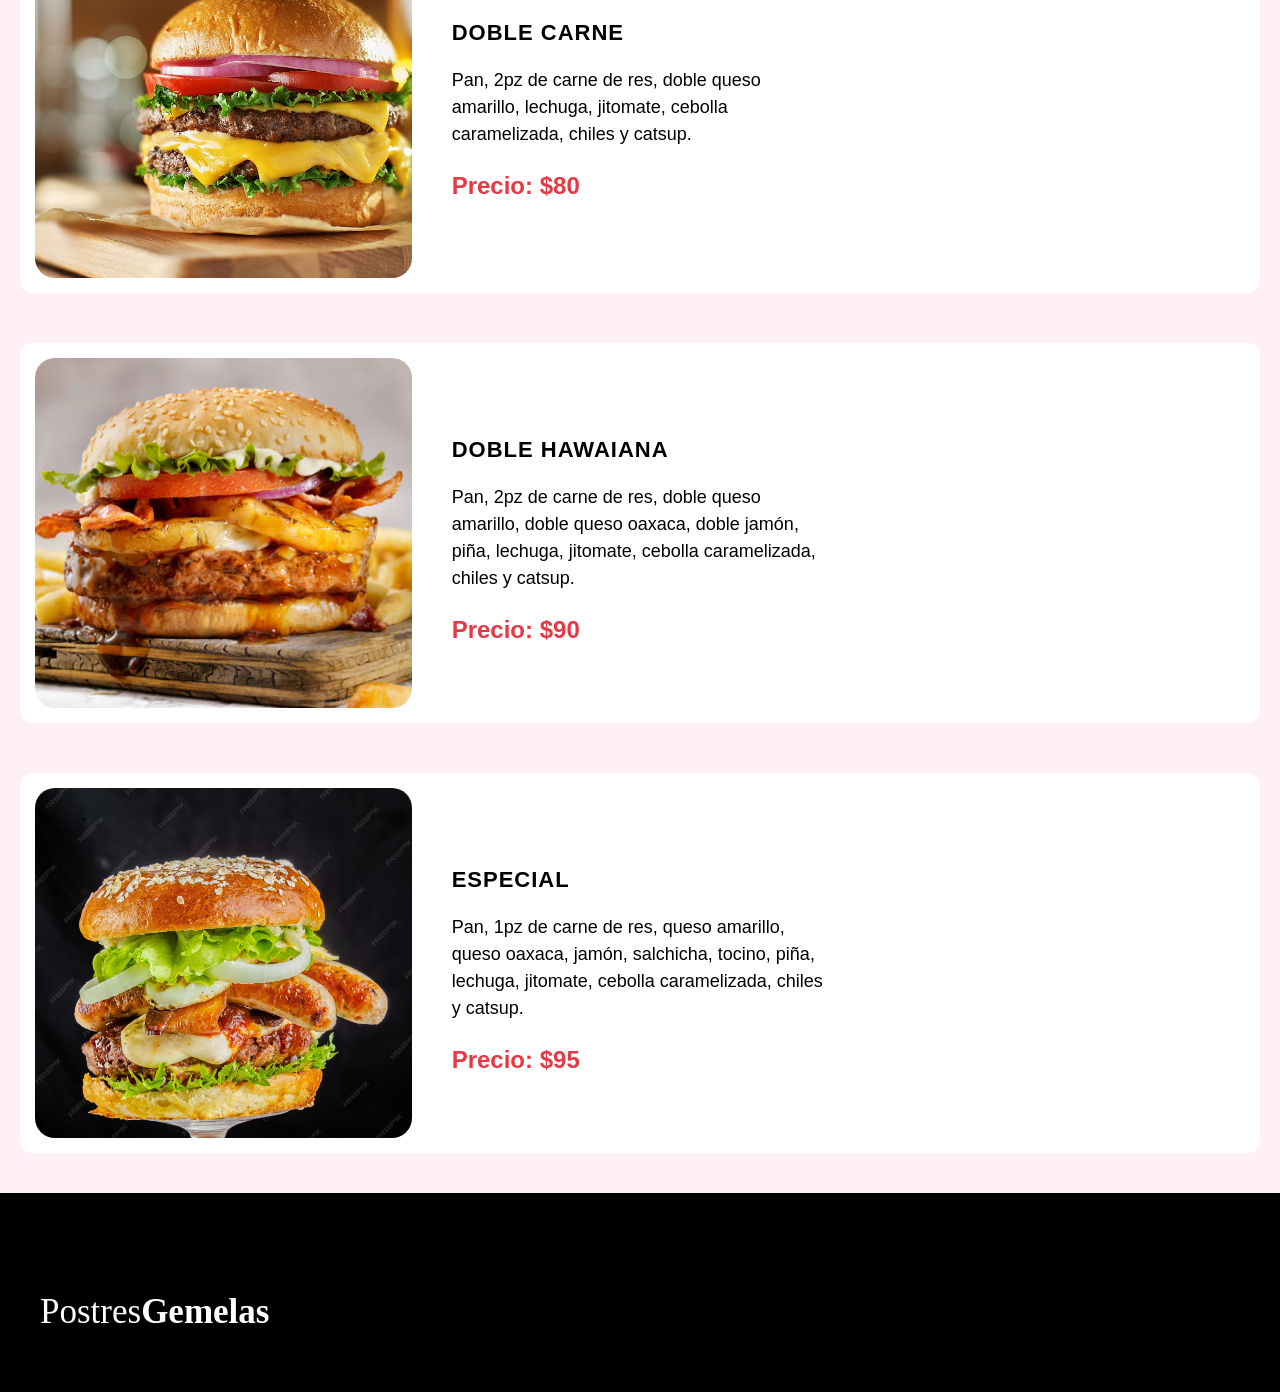
<file: hamburguesas.html>
<!DOCTYPE html>
<html lang="en">

<head>
    <meta charset="UTF-8">
    <meta name="viewport" content="width=device-width, initial-scale=1.0">
    <title>Postres</title>
    <link rel="preload"
        href="https://fonts.googleapis.com/css2?family=Open+Sans:ital,wght@0,300..800;1,300..800&family=PT+Sans:ital,wght@0,400;0,700;1,400;1,700&display=swap"
        crossorigin="crossorigin" as="font">
    <link
        href="https://fonts.googleapis.com/css2?family=Open+Sans:ital,wght@0,300..800;1,300..800&family=PT+Sans:ital,wght@0,400;0,700;1,400;1,700&display=swap"
        rel="stylesheet">

    <link rel="stylesheet" href="style.css">
</head>

<body>
    <header class="header">
                <div class="contenedor">
            <div class="barra">
                <a class="logo" href="index.html">
                    <h1 class="logo__nombre centrar-texto no-margin">Postres <span class="logo__bold">Gemelas</span>
                    </h1>
                </a>

                <div class="mobile-menu">
                    <img src="img/iconoBarras.png" alt="icono menu" id="boton-menu">
                </div>

                <nav class="navegacion" id="navegacion">
                    <div class="cerrar-menu">
                        <span id="btn-cerrar">X</span>
                    </div>
                    <a href="index.html" class="navegacion__enlace">Inicio</a>
                    <a href="contacto.html" class="navegacion__enlace">Contacto</a>
                </nav>

                <div id="overlay" class="overlay"></div>
            </div>
        </div>

        <div class="header__texto">
            <h1 class="no-margin">Postres, Alitas y más...</h1>
            <h3 class="no-margin">Más de 10 años endulzando tus momentos y conquistando tu paladar.</h3>

        </div>
    </header>

    <main class="contenedor">
        <h1>Hamburguesas</h1>
        <h2>Todas las hamburguesas incluyen papas</h2>

        <div class="producto__sombra comida entrada">
            <img class="comida__imagen " src="img/clasica.png" alt="imagen del producto">
            <div class=" comida__contenido">
                <p class="producto-titulo">Clasica</p>
                <p>Pan, 1pz de carne de res, queso amarillo, lechuga, jitomate, cebolla caramelizada, chiles y catsup.
                </p>
                <p class="precio">Precio: $60</p>
            </div>
        </div>

        <div class="producto__sombra comida ">
            <img class="comida__imagen " src="img/hawai.jpg" alt="imagen del producto">

            <div class="comida__contenido">
                <p class="producto-titulo">Hawaiana</p>
                <p>Pan, 1pz de carne de res, queso amarillo,queso oaxaca, jamón, piña, lechuga, jitomate, cebolla
                    caramelizada, chiles y catsup. </p>
                <p class="precio">Precio: $70</p>
            </div>
        </div>

        <div class="comida producto__sombra">
            <img class="comida__imagen " src="img/doble.jpg" alt="imagen del producto">

            <div class="comida__contenido">
                <p class="producto-titulo">Doble Carne</p>
                <p>Pan, 2pz de carne de res, doble queso amarillo, lechuga, jitomate, cebolla caramelizada, chiles y
                    catsup. </p>
                <p class="precio">Precio: $80</p>
            </div>
        </div>

        <div class="comida producto__sombra">
            <img class="comida__imagen " src="img/doblehawai.jpg" alt="imagen del producto">

            <div class="comida__contenido">
                <p class="producto-titulo">Doble Hawaiana</p>
                <p>Pan, 2pz de carne de res, doble queso amarillo, doble queso oaxaca, doble jamón, piña, lechuga,
                    jitomate, cebolla caramelizada, chiles y catsup. </p>
                <p class="precio">Precio: $90</p>

            </div>
        </div>

        <div class="comida producto__sombra">
            <img class="comida__imagen " src="img/especial.jpg" alt="imagen del producto">
            <div class="comida__contenido">
                <p class="producto-titulo">Especial</p>
                <p>Pan, 1pz de carne de res, queso amarillo, queso oaxaca, jamón, salchicha, tocino, piña, lechuga,
                    jitomate, cebolla caramelizada, chiles y catsup. </p>
                <p class="precio">Precio: $95</p>
            </div>
        </div>
    </main>

    <footer class="footer">
        <div class="contenedor">
            <div class="barra">
                <a class="logo" href="index.html">
                    <h1 class="logo__nombre centrar-texto no margin">Postres<span
                            class="logo__bold no-margin">Gemelas</span></h1>
                </a>

            </div>
        </div>
    </footer>

    <button id="btn-subir" class="btn-subir" title="Ir al inicio">
    <img src="img/iconoFlecha.png" alt="Subir"> </button>
    <script src="navegacion.js"></script>
</body>

</html>
</file>
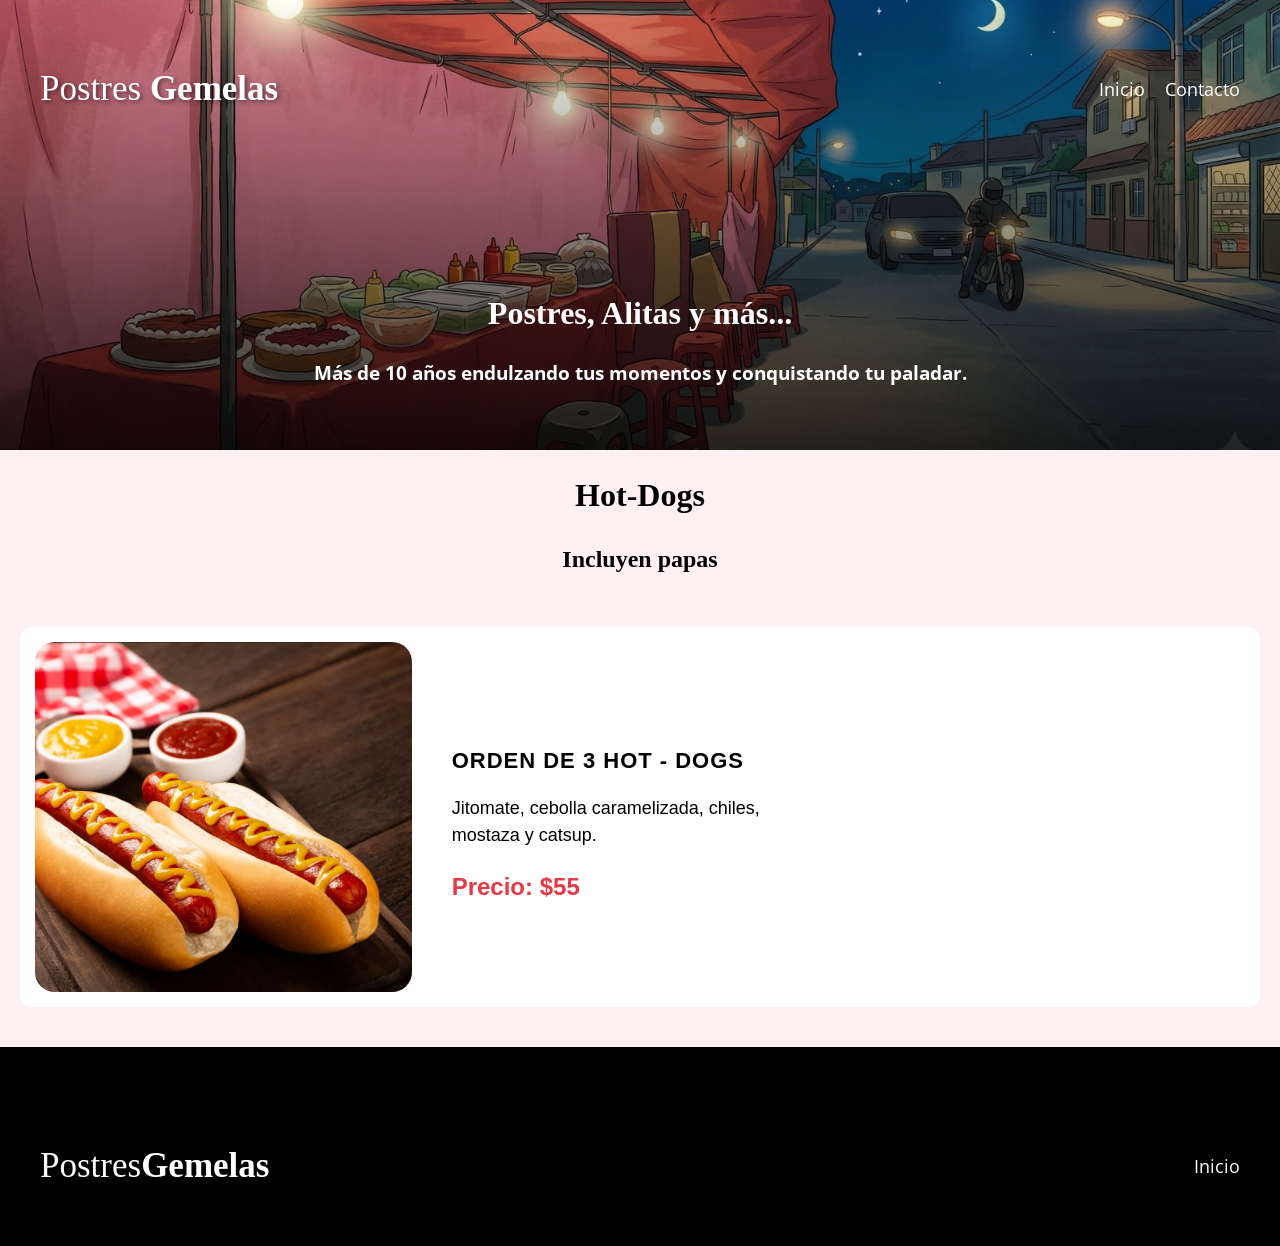
<file: hotdogs.html>
<!DOCTYPE html>
<html lang="en">

<head>
    <meta charset="UTF-8">
    <meta name="viewport" content="width=device-width, initial-scale=1.0">
    <title>Postres</title>
    <link rel="preload"
        href="https://fonts.googleapis.com/css2?family=Open+Sans:ital,wght@0,300..800;1,300..800&family=PT+Sans:ital,wght@0,400;0,700;1,400;1,700&display=swap"
        crossorigin="crossorigin" as="font">
    <link
        href="https://fonts.googleapis.com/css2?family=Open+Sans:ital,wght@0,300..800;1,300..800&family=PT+Sans:ital,wght@0,400;0,700;1,400;1,700&display=swap"
        rel="stylesheet">

    <link rel="stylesheet" href="style.css">
</head>

<body>
    <header class="header">
                <div class="contenedor">
            <div class="barra">
                <a class="logo" href="index.html">
                    <h1 class="logo__nombre centrar-texto no-margin">Postres <span class="logo__bold">Gemelas</span>
                    </h1>
                </a>

                <div class="mobile-menu">
                    <img src="img/iconoBarras.png" alt="icono menu" id="boton-menu">
                </div>

                <nav class="navegacion" id="navegacion">
                    <div class="cerrar-menu">
                        <span id="btn-cerrar">X</span>
                    </div>
                    <a href="index.html" class="navegacion__enlace">Inicio</a>
                    <a href="contacto.html" class="navegacion__enlace">Contacto</a>
                </nav>

                <div id="overlay" class="overlay"></div>
            </div>
        </div>

        <div class="header__texto">
            <h1 class="no-margin">Postres, Alitas y más...</h1>
            <h3 class="no-margin">Más de 10 años endulzando tus momentos y conquistando tu paladar.</h3>

        </div>
    </header>

    <main class="contenedor">
        <h1>Hot-Dogs</h1>
        <h2>Incluyen papas</h2>

        <div class="comida producto__sombra">
            <img class="comida__imagen " src="img/hot-dogs.png" alt="imagen del producto">

            <div class="comida__contenido ">
                <p class="producto-titulo">Orden de 3 Hot - Dogs</p>
                <p>Jitomate, cebolla caramelizada, chiles, mostaza y catsup. </p>
                <p class="precio">Precio: $55</p>
            </div>
        </div>
    </main>

    <footer class="footer">
        <div class="contenedor">
            <div class="barra">
                <a class="logo" href="index.html">
                    <h1 class="logo__nombre centrar-texto no margin">Postres<span
                            class="logo__bold no-margin">Gemelas</span></h1>
                </a>

                <nav class="navegacion">
                    <a href="index.html" class="navegacion__enlace">Inicio</a>

                </nav>
            </div>
        </div>
    </footer>

         <button id="btn-subir" class="btn-subir" title="Ir al inicio">
        <img src="img/iconoFlecha.png" alt="Subir"> </button>
       <script src="navegacion.js"></script>
</body>

</html>
</file>
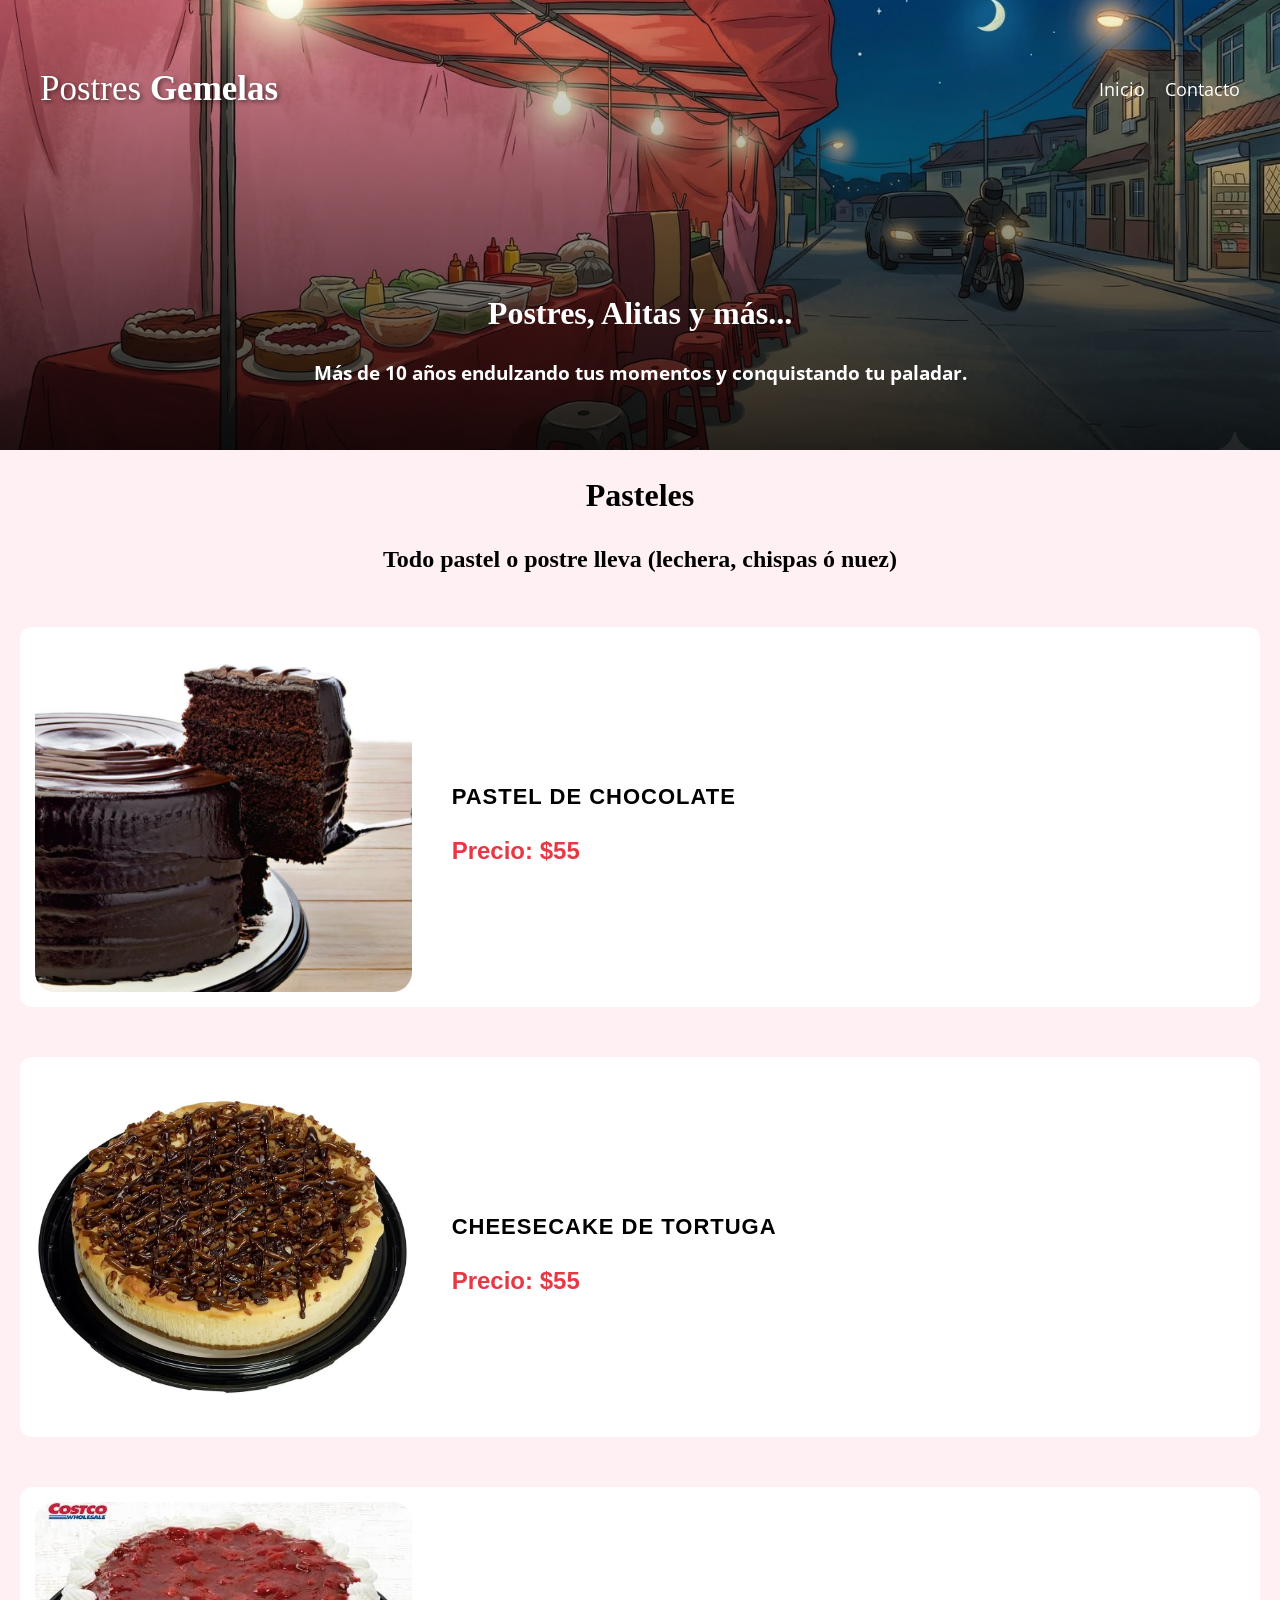
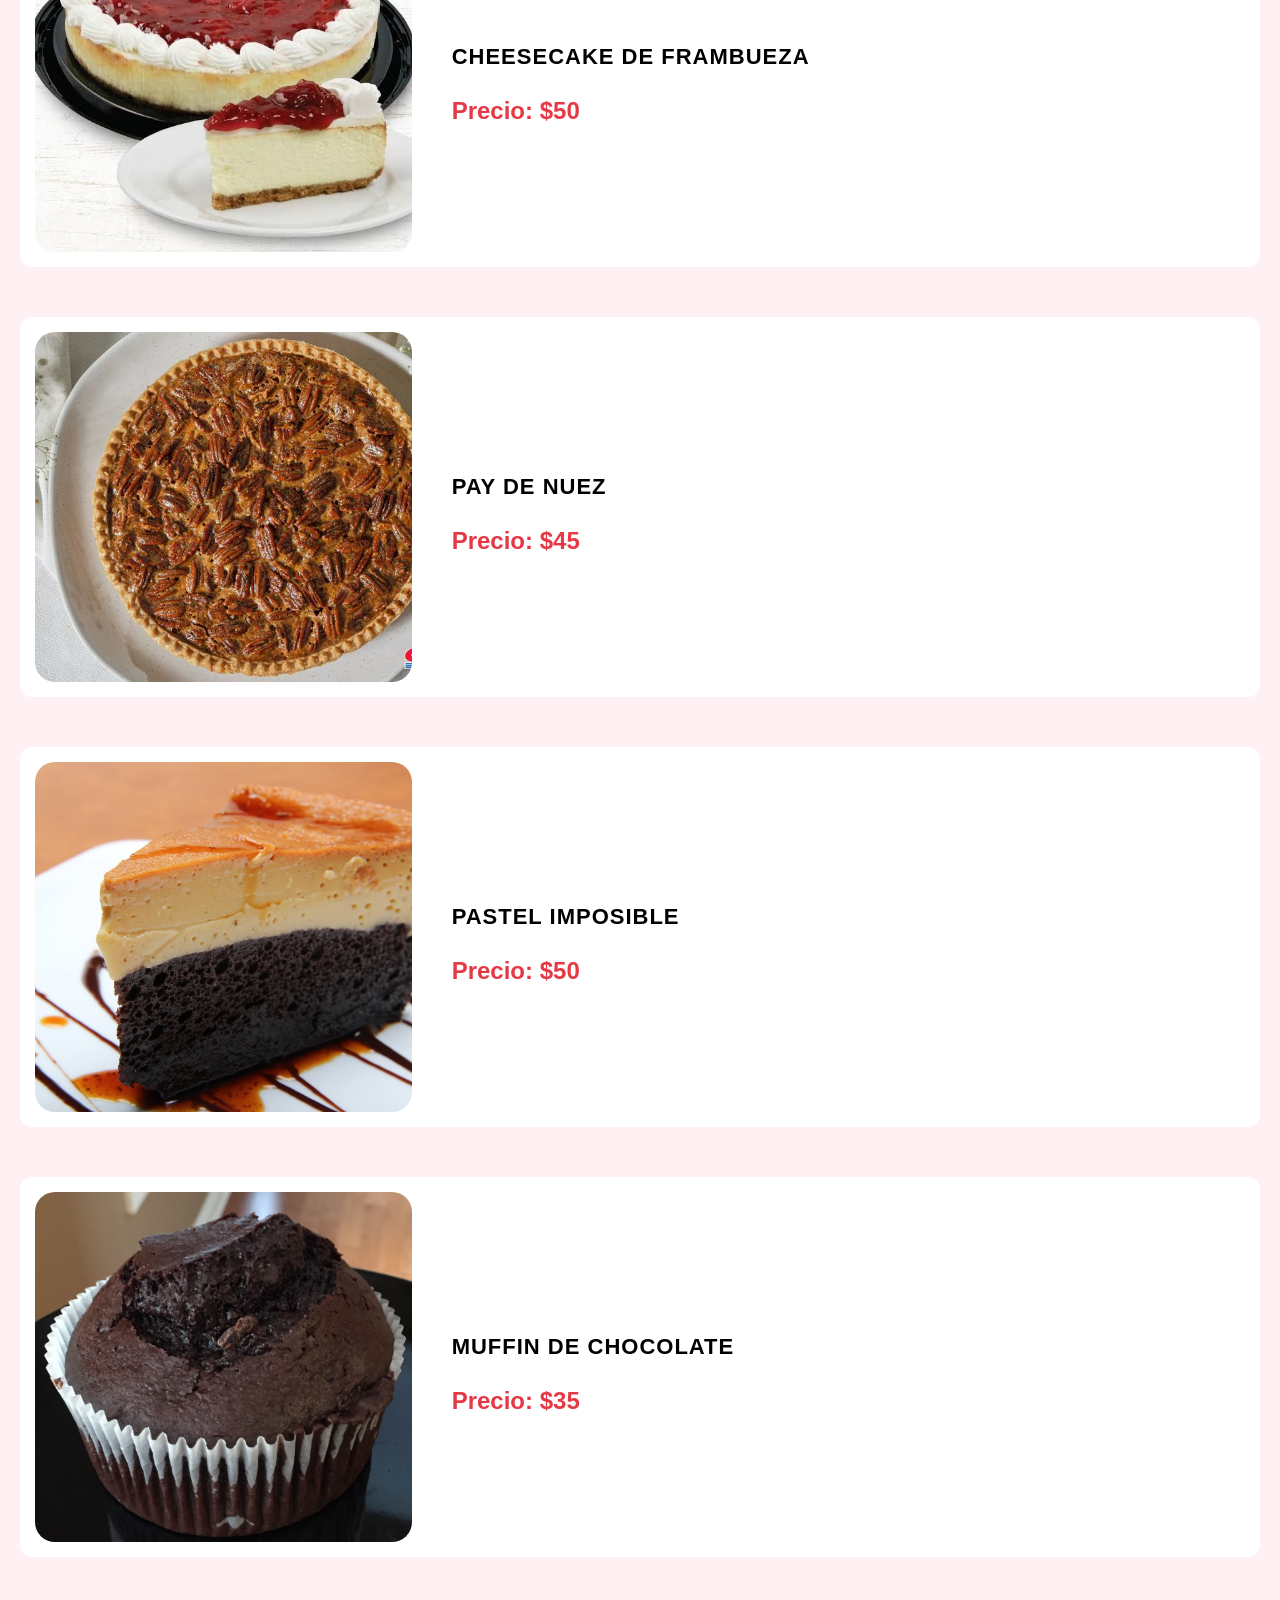
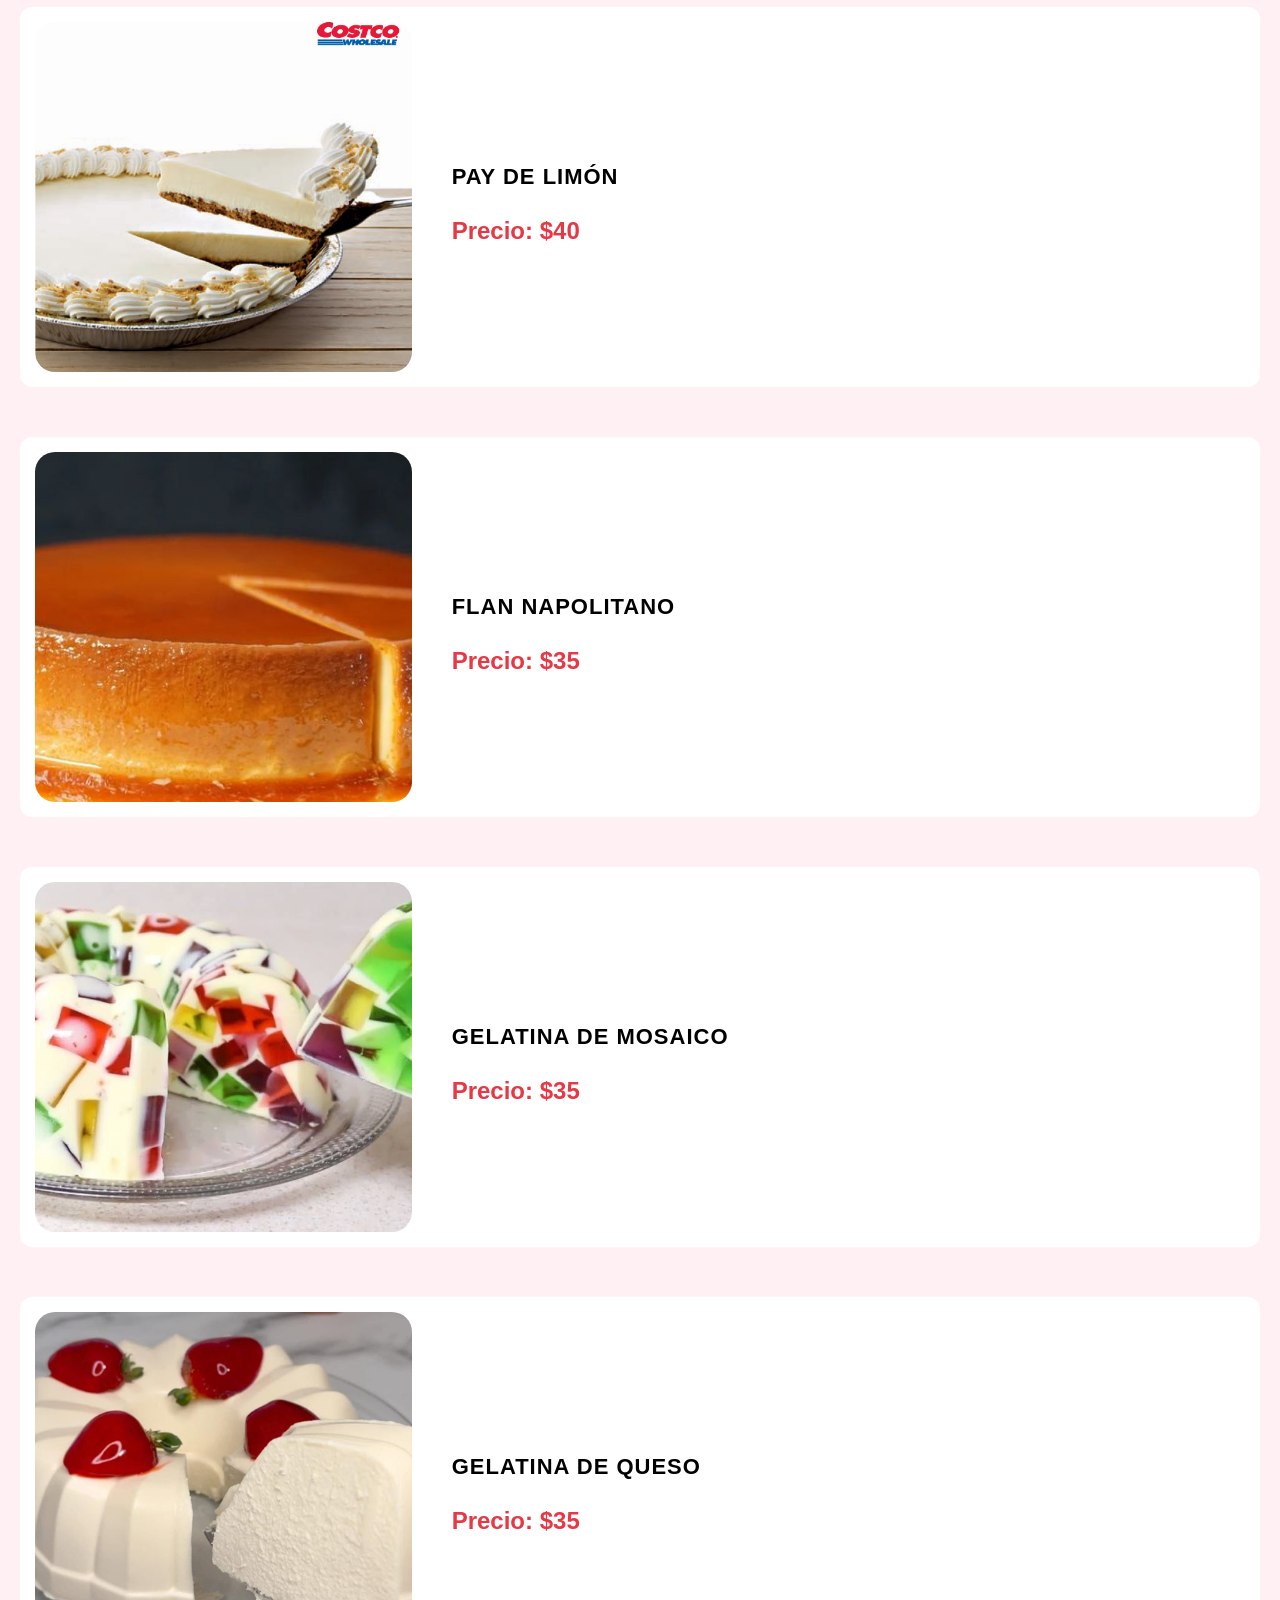
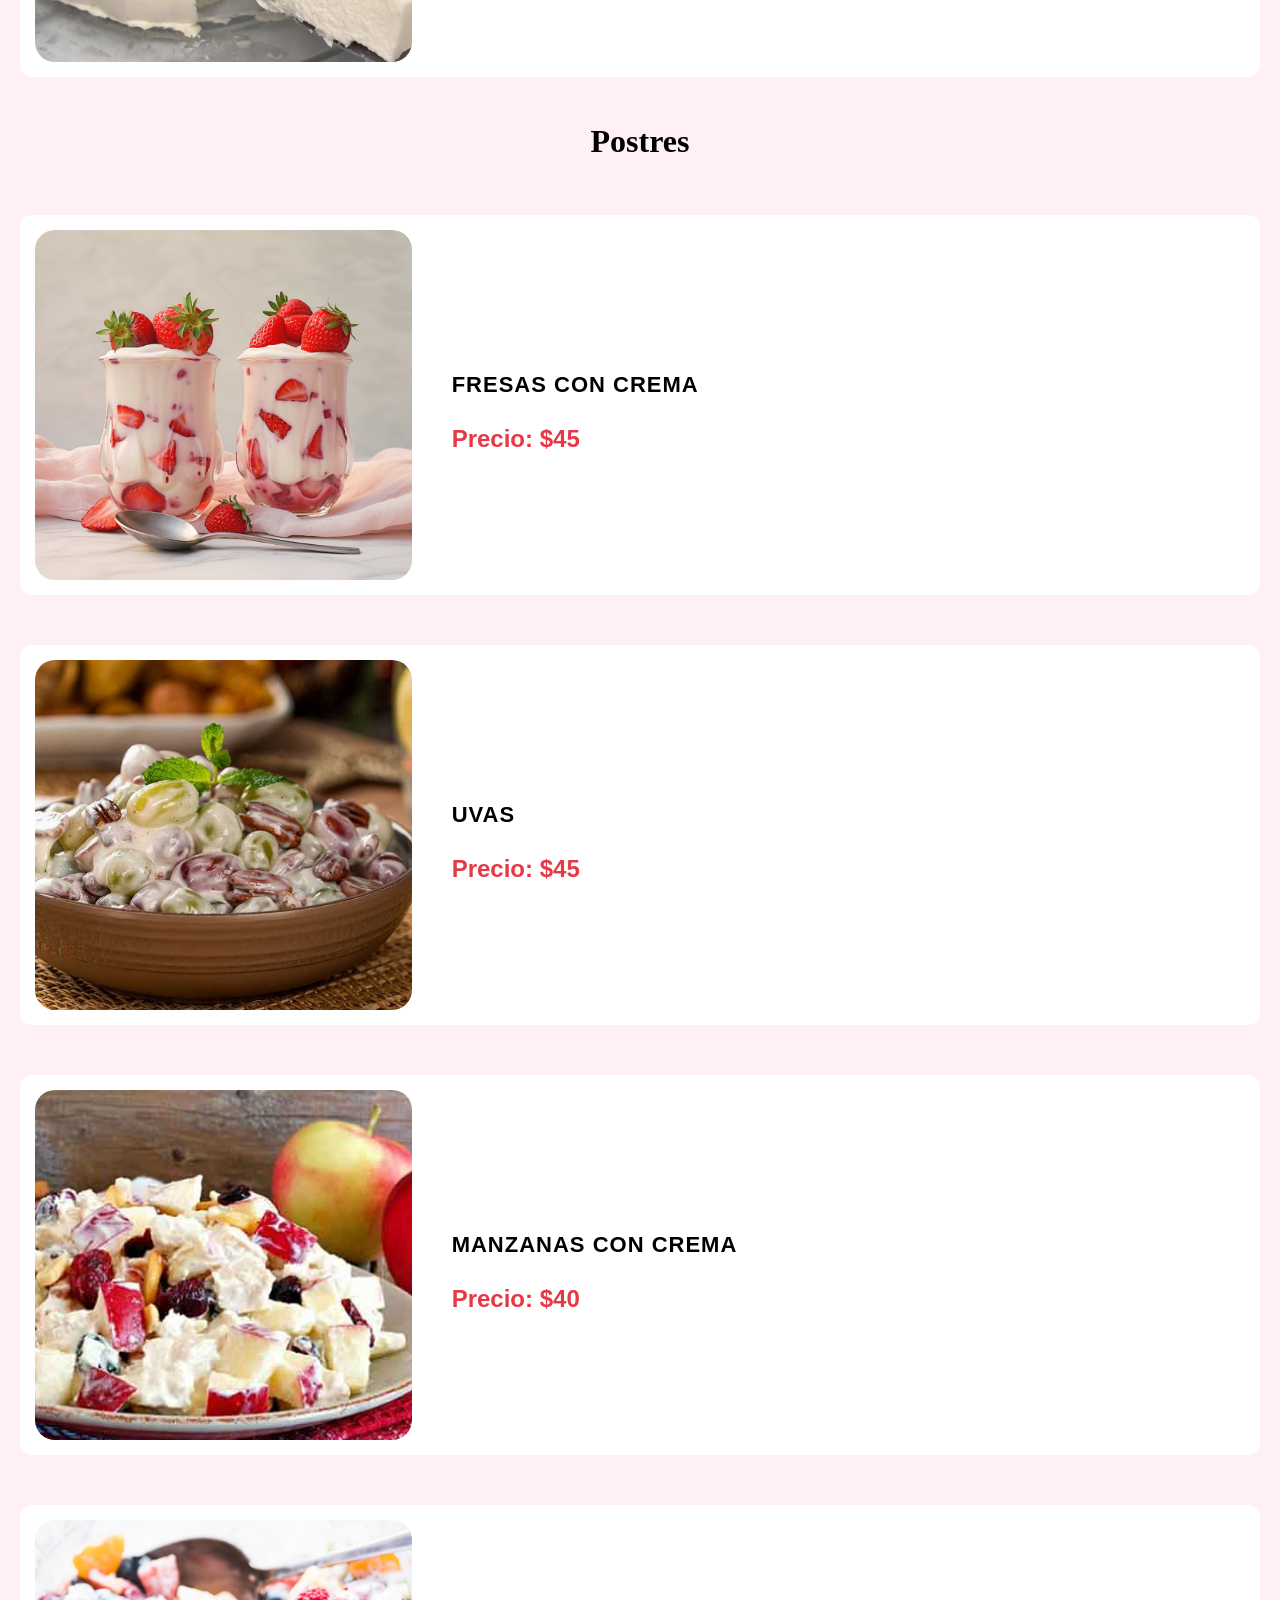
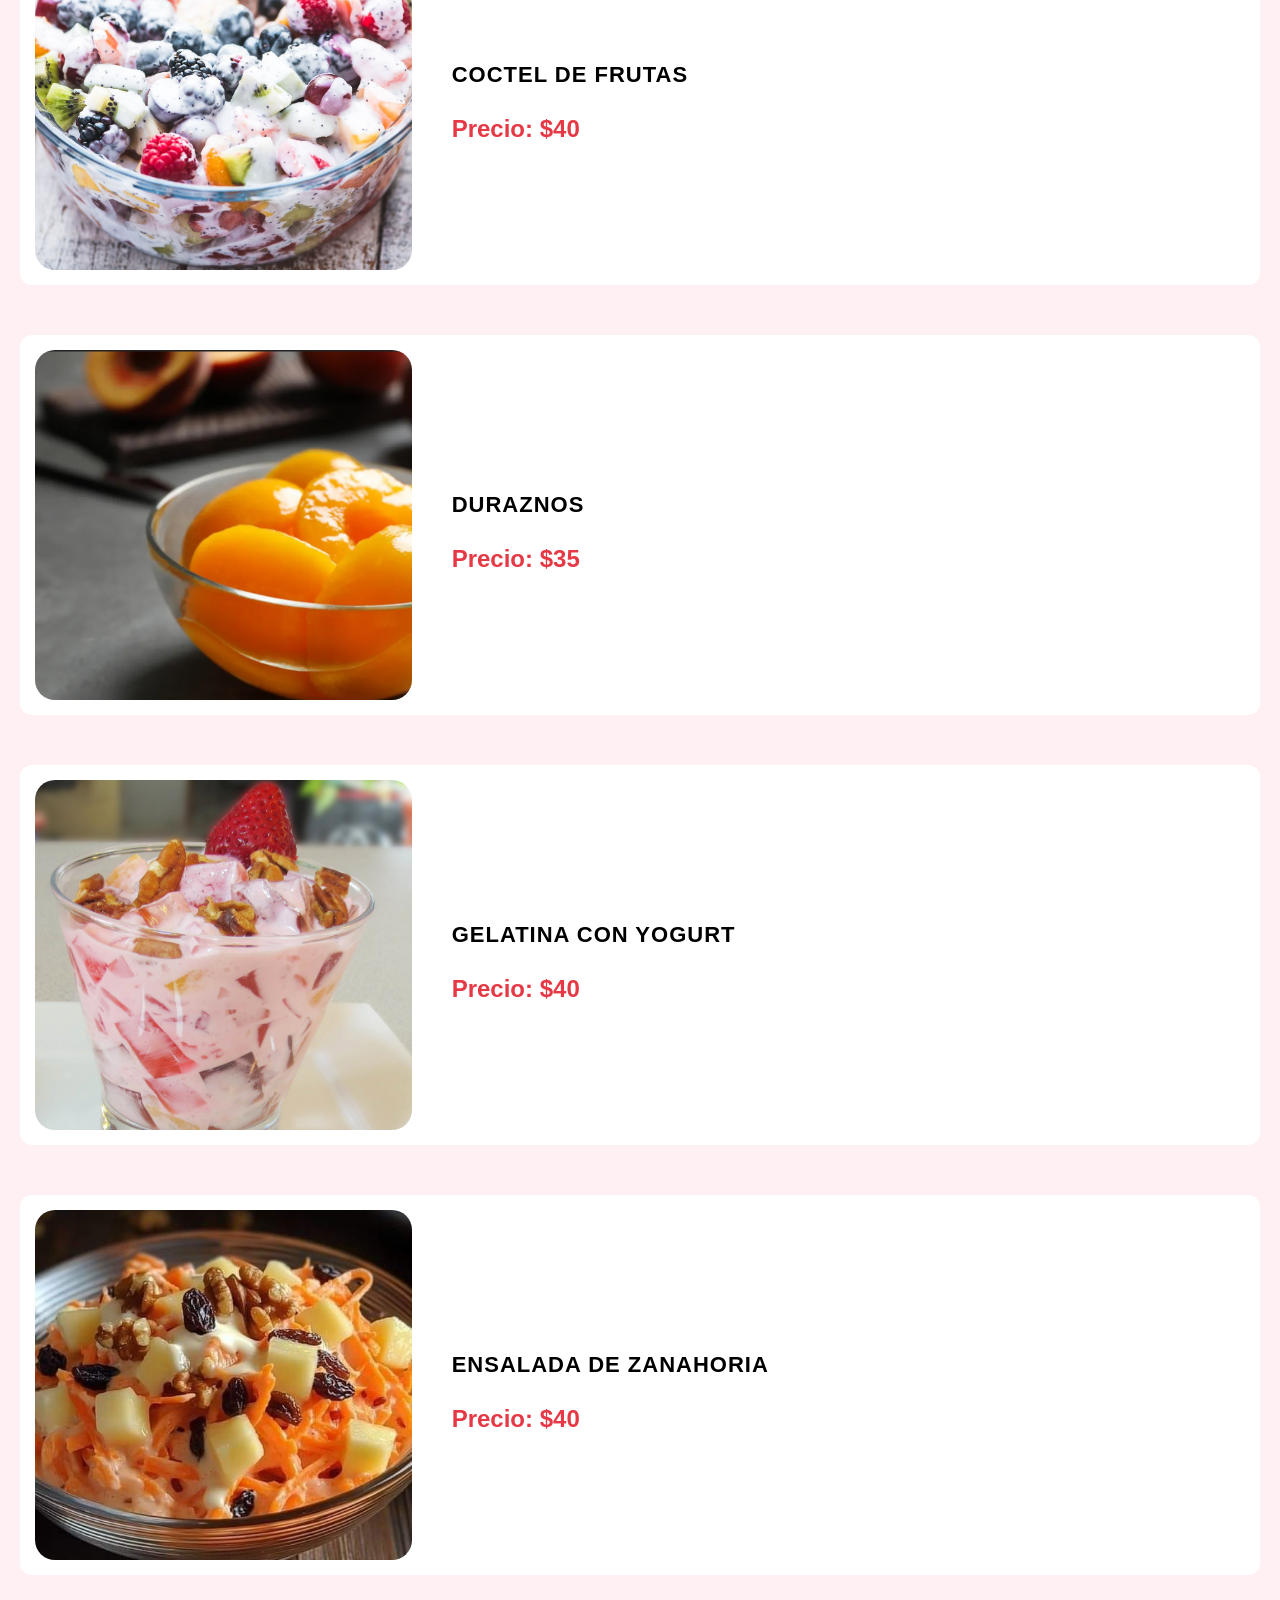
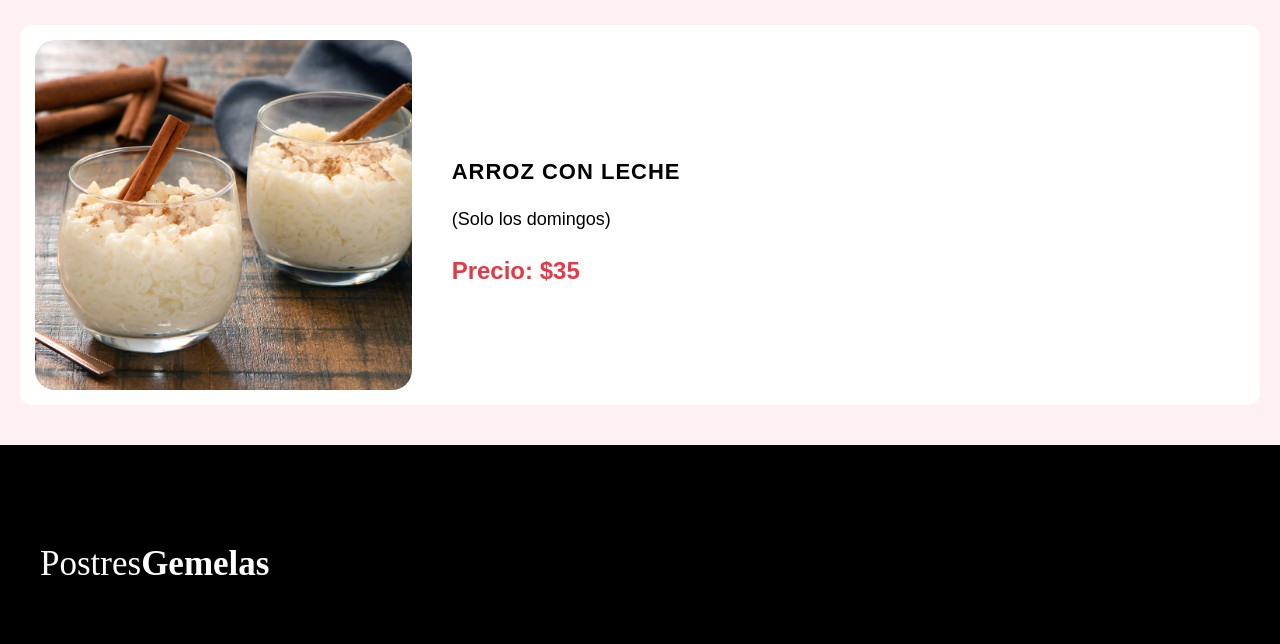
<file: pasteles.html>
<!DOCTYPE html>
<html lang="en">
<head>
    <meta charset="UTF-8">
    <meta name="viewport" content="width=device-width, initial-scale=1.0">
    <title>Postres</title>
    <link rel="preload" href="https://fonts.googleapis.com/css2?family=Open+Sans:ital,wght@0,300..800;1,300..800&family=PT+Sans:ital,wght@0,400;0,700;1,400;1,700&display=swap"  
    crossorigin="crossorigin" as="font">
    <link href="https://fonts.googleapis.com/css2?family=Open+Sans:ital,wght@0,300..800;1,300..800&family=PT+Sans:ital,wght@0,400;0,700;1,400;1,700&display=swap" rel="stylesheet">

    <link rel="stylesheet" href="style.css">
</head>
<body>
    <header class="header">
                <div class="contenedor">
            <div class="barra">
                <a class="logo" href="index.html">
                    <h1 class="logo__nombre centrar-texto no-margin">Postres <span class="logo__bold">Gemelas</span>
                    </h1>
                </a>

                <div class="mobile-menu">
                    <img src="img/iconoBarras.png" alt="icono menu" id="boton-menu">
                </div>

                <nav class="navegacion" id="navegacion">
                    <div class="cerrar-menu">
                        <span id="btn-cerrar">X</span>
                    </div>
                    <a href="index.html" class="navegacion__enlace">Inicio</a>
                    <a href="contacto.html" class="navegacion__enlace">Contacto</a>
                </nav>

                <div id="overlay" class="overlay"></div>
            </div>
        </div>

        <div class="header__texto">
            <h1 class="no-margin">Postres, Alitas y más...</h1>
            <h3 class="no-margin">Más de 10 años endulzando tus momentos y conquistando tu paladar.</h3>

        </div>
    </header>

    <main class="contenedor">
        <h1>Pasteles</h1>
        <h2>Todo pastel o postre lleva (lechera, chispas ó nuez)</h2>

        <div class="comida producto__sombra">
            <img class="comida__imagen " src="img/chocolate.png" alt="imagen del producto" >

            <div class="comida__contenido">
                <p class="producto-titulo">Pastel de Chocolate</p>
                <p class="precio">Precio: $55</p>

            </div>
        </div>

        <div class="comida producto__sombra">
            <img class="comida__imagen " src="img/tortuga.jpeg" alt="imagen del producto" >

            <div class="comida__contenido">
                <p class="producto-titulo">Cheesecake de Tortuga</p>
                <p class="precio">Precio: $55</p>
            </div>
        </div>

         <div class="comida producto__sombra">
            <img class="comida__imagen " src="img/Pastel.jpg" alt="imagen del producto" >

            <div class="comida__contenido">
                <p class="producto-titulo">Cheesecake de Frambueza</p>
                <p class="precio">Precio: $50</p>
            </div>
        </div>

         <div class="comida producto__sombra">
            <img class="comida__imagen " src="img/payNuez.jpg" alt="imagen del producto" >

            <div class="comida__contenido">
                <p class="producto-titulo">Pay de Nuez</p>
                <p class="precio">Precio: $45</p>
            </div>
        </div>

        <div class="comida producto__sombra">
            <img class="comida__imagen " src="img/imposible.jpg" alt="imagen del producto" >

            <div class="comida__contenido">
                <p class="producto-titulo">Pastel Imposible</p>
                <p class="precio">Precio: $50</p>
            </div>
        </div>

        <div class="comida producto__sombra">
            <img class="comida__imagen " src="img/muffin.png" alt="imagen del producto" >

            <div class="comida__contenido">
                <p class="producto-titulo">Muffin de Chocolate</p>
                <p class="precio">Precio: $35</p>
            </div>
        </div>

        <div class="comida producto__sombra">
            <img class="comida__imagen " src="img/limon.png" alt="imagen del producto" >
            <div class="comida__contenido">
                <p class="producto-titulo">Pay de Limón</p>
                <p class="precio">Precio: $40</p>
            </div>
        </div>

        <div class="comida producto__sombra">
            <img class="comida__imagen " src="img/flan.jpg" alt="imagen del producto" >
            <div class="comida__contenido">
                <p class="producto-titulo">Flan Napolitano</p>
                <p class="precio">Precio: $35</p>
            </div>
        </div>

        <div class="comida producto__sombra">
            <img class="comida__imagen " src="img/mosaico.jpg" alt="imagen del producto" >
            <div class="comida__contenido">
                <p class="producto-titulo">Gelatina de Mosaico</p>
                <p class="precio">Precio: $35</p>
            </div>
        </div>

        <div class="comida producto__sombra">
            <img class="comida__imagen " src="img/queso.jpg" alt="imagen del producto" >
            <div class="comida__contenido">
                <p class="producto-titulo">Gelatina de Queso</p>
                <p class="precio">Precio: $35</p>
            </div>
        </div>

        <h1>Postres</h1>
        <div class="comida producto__sombra">
            <img class="comida__imagen " src="img/fresas.png" alt="imagen del producto" >
            <div class="comida__contenido">
                <p class="producto-titulo">Fresas con Crema</p>
                <p class="precio">Precio: $45</p>
            </div>
        </div>

        <div class="comida producto__sombra">
            <img class="comida__imagen " src="img/uvas.jpg" alt="imagen del producto" >
            <div class="comida__contenido">
                <p class="producto-titulo">Uvas</p>
                <p class="precio">Precio: $45</p>
            </div>
        </div>

         <div class="comida producto__sombra">
            <img class="comida__imagen " src="img/manzanas.jpg" alt="imagen del producto" >
            <div class="comida__contenido">
                <p class="producto-titulo">Manzanas con Crema</p>
                <p class="precio">Precio: $40</p>
            </div>
        </div>

        <div class="comida producto__sombra">
            <img class="comida__imagen " src="img/frutas.jpeg" alt="imagen del producto" >
            <div class="comida__contenido">
                <p class="producto-titulo">Coctel de Frutas</p>
                <p class="precio">Precio: $40</p>
            </div>
        </div>

        <div class="comida producto__sombra">
            <img class="comida__imagen " src="img/duraznos.png" alt="imagen del producto" >
            <div class="comida__contenido">
                <p class="producto-titulo">Duraznos</p>
                <p class="precio">Precio: $35</p>
            </div>
        </div>

        <div class="comida producto__sombra">
            <img class="comida__imagen " src="img/gelatinaYogurt.jpg" alt="imagen del producto" >
            <div class="comida__contenido">
                <p  class="producto-titulo">Gelatina con Yogurt</p>
                <p class="precio">Precio: $40</p>
            </div>
        </div>

        <div class="comida producto__sombra">
            <img class="comida__imagen " src="img/zanahoria.jpg" alt="imagen del producto" >
            <div class="comida__contenido">
                <p class="producto-titulo">Ensalada de Zanahoria </p>
                <p class="precio">Precio: $40</p>
            </div>
        </div>

        <div class="comida producto__sombra">
            <img class="comida__imagen " src="img/arroz.jpg" alt="imagen del producto" >
            <div class="comida__contenido">
                <p class="producto-titulo">Arroz con Leche</p>
                <p>(Solo los domingos)</p>
                <p class="precio">Precio: $35</p>
            </div>
        </div>
    </main>

    <footer class="footer">
        <div class="contenedor">
            <div class="barra">
                <a class="logo" href="index.html">
                    <h1 class="logo__nombre centrar-texto no margin">Postres<span class="logo__bold no-margin">Gemelas</span></h1>
                </a>

            </div>
        </div>
    </footer>

    <button id="btn-subir" class="btn-subir" title="Ir al inicio">
    <img src="img/iconoFlecha.png" alt="Subir"> </button>
    <script src="navegacion.js"></script>
</body>
</html>
</file>
<file: style.css>
:root{
    --fuenteHeading: 'PT Sans', sans-serif;
    --fuenteParrafos: 'Open Sans', sans-serif;
    --blanco: #FFF;
    --negro: #000000;
    --rosa: #FFC1CC;
    --rosaClaro: #FFF0F3;
    --rojoFresa: #E63946;
    --crema: #FFFDD0;
    --gris: #e1e1e1;
    --negroCard: #333;
}

html { 
    box-sizing: border-box;
    font-size: 62.5%;
}
*, *::before, *::after {
  box-sizing: inherit;
}

body{
    font-family: var(--fuenteParrafos);
    background-color: var(--rosaClaro);
    font-size: 1.6rem;
    line-height: 1.5;
    margin: 0;
}

p{/*parrafos iguales*/
    font-size: 1.8rem;
    font-family: Arial, Helvetica, sans-serif;
    color: var(--negro);
}

/*enlaces sin interlineado*/
a{
    text-decoration: none;
}

.contenedor{
    max-width: 100%;
    margin: 0 2rem;

}


.sombra{ /*body dentro de cuadro con degradado*/
    -webkit-box-shadow: 0px 5px 15px 0px rgba(112,112,112,0.53);
    -moz-box-shadow: 0px 5px 15px 0px rgba(112,112,112,0.53);
    box-shadow: 0px 5px 15px 0px rgba(112,112,112,0.53);
    background-color: var(--blanco);
    padding: 2rem ;
    border-radius: 1rem;/*esquinas redondeadas*/
}

h1,h2{
   font-family: Georgia, 'Times New Roman', Times, serif;
    text-align: center;
}

h2{
    color:var(--negro) ;
}

/* --- HEADER --- */
.header{
    background-image: linear-gradient(to bottom, rgba(0,0,0,0), rgba(0,0,0,0.8)), url(img/fondo.png);
    height: 45rem;
    background-size: cover;
    background-repeat: no-repeat;
    background-position: center center;
}

.header__texto{
    text-align: center;
    color: var(--blanco);
    margin-top: 5rem;
}

@media (min-width: 768px) {
    .header__texto{
        margin-top: 15rem;
    }
}

.barra{
    padding: 4rem 2rem 0 2rem;
    display: flex;
    justify-content: space-between;
    align-items: center;
}

.logo__nombre{
    font-weight: 400;
    color: var(--blanco);
    font-size: 3.5rem;
    text-shadow: 2px 2px 4px rgba(0,0,0,0.5);
}

.logo__bold{
    font-weight: 700;
}

/*contacto sobre nosotros*/
.logo2{

    width: 100%;

    height: 35rem;

    border-radius: 2rem;

    grid-row: 1 / 2;

}

/* --- NAVEGACIÓN (Móvil y Escritorio) --- */

.mobile-menu {
    display: block; /* Se ve en móvil */
    cursor: pointer;
}

.mobile-menu img {
    width: 4rem; /* Tamaño del icono de barras */
    height: auto;
}

/* Vista Celular */
@media (max-width: 767px) {
    .navegacion {
        display: none; /* Escondido por defecto para que no flote sobre la imagen */
        position: fixed;
        top: 0;
        right: -100%;
        background-color: rgba(0, 0, 0, 0.95);
        width: 75%;
        height: 100vh;
        padding: 10rem 3rem;
        flex-direction: column;
        gap: 3rem;
        transition: right .4s ease-in-out;
        z-index: 2000;
    }

    .navegacion.mostrar-menu {
        display: flex; /* Se activa con el JS */
        right: 0;
    }

    .navegacion__enlace {
        font-size: 2.8rem;
        text-align: left;
        color: var(--blanco);
        border-bottom: 1px solid var(--gris);
        padding-bottom: 1.5rem;
    }
}

/* Vista Laptop / Tablet */
@media (min-width: 768px) {
    .mobile-menu {
        display: none; /* DESAPARECE el icono de barras en computadora */
    }

    .navegacion {
        display: flex; /* Los links vuelven a aparecer horizontales */
        position: static;
        width: auto;
        height: auto;
        background: none;
        padding: 0;
        gap: 2rem;
    }

    .navegacion__enlace {
        color: var(--blanco);
        font-size: 1.8rem;
    }
}

/* --- Estilos del Overlay --- */
.overlay {
    display: none; /* Escondido por defecto */
    position: fixed;
    top: 0;
    left: 0;
    width: 100%;
    height: 100%;
    background-color: rgba(0, 0, 0, 0.7); /* Negro con 70% de transparencia */
    z-index: 1500; /* Debe estar POR DEBAJO del menú (2000) pero POR ENCIMA de la página */
    cursor: pointer;
}

/* Clase para mostrar el overlay con JS */
.mostrar-overlay {
    display: block;
}

/* Estilo para la X (por si no lo habías puesto) */
.cerrar-menu {
    display: flex;
    justify-content: flex-end;
    padding: 2rem;
}

#btn-cerrar {
    color: var(--blanco);
    font-size: 4rem;
    font-weight: 700;
    cursor: pointer;
}

@media (min-width: 768px) {
    .overlay, .cerrar-menu {
        display: none !important; /* Desaparece totalmente en computadora */
    }
}
.navegacion__enlace:hover{
    color: var(--rojoFresa);
}

/* --- GRID PRODUCTOS --- */
.grid{
    display: grid;
    grid-template-columns: 1fr;
    gap: 2rem;
}

@media (min-width: 768px) {
    .grid{
        grid-template-columns: repeat(3, 1fr);
    }
}

.producto{
    padding: 1rem;
}

.producto__nombre{
    font-size: 3rem;
    font-family: var(--fuenteHeading);
    margin: 1rem 0;
    text-align: center;
    line-height: 1.2;
}

/* Estilo para que todas las imágenes midan lo mismo */
.producto__imagen {
    width: 100%;
    height: 30rem;
    object-fit: cover; /* Corta el exceso sin deformar */
    object-position: center; 
    border-radius: 1.5rem;
    transition: transform .3s ease;
}

.producto__sombra{
    background-color: var(--blanco);
    padding: 1.5rem;
    border-radius: 1.2rem;
    display: flex;
    flex-direction: column;
    align-items: center;
    height: 100%;
    margin-bottom: 4rem;
}

.producto__imagen:hover {
    transform: scale(1.03);
    cursor: pointer;
}

.entrada {
    border-bottom: 1px solid var(--negro);
    margin-bottom: 4rem;
    padding-bottom: 4rem;
}

main.contenedor > .entrada:last-of-type {
    border-bottom: none;
}

/* --- PÁGINA PRODUCTO INDIVIDUAL --- */
.comida__imagen{
    width: 100%;
    height: auto;
    border-radius: 2rem;
    grid-row: 1 / 2;
}

.comida__contenido p{
    text-align: left;
}

/* Estilo para nombres de platillos en el menú */
.producto-titulo {
   font-family: Impact, Haettenschweiler, 'Arial Narrow Bold', sans-serif;
    font-size: 2.2rem;
    font-weight: 700;
    color: var(--negro);
    margin-bottom: 0.5rem;
    text-transform: uppercase;
    letter-spacing: 1px;
    text-align: center;
}

.precio{
    font-weight: 700;
    font-size: 2.4rem;
    color: var(--rojoFresa);
    text-align: center;
    margin-bottom: 1rem;
    line-height: 1.2;
}

@media (min-width: 768px) {
    .comida{
        display: grid;
        grid-template-columns: repeat(3, 1fr);
        column-gap: 4rem;
        align-items: center;
        margin-top: 5rem;
        
    }
    
    .comida__imagen{
        height: 35rem;
        object-fit: cover;
        border-radius: 2rem;
    }
}

/* --- BOTÓN FLOTANTE SUBIR --- */
.btn-subir {
    display: none; /* Oculto por defecto */
    position: fixed; /* Se queda fijo en la pantalla */
    bottom: 20px; /* Separación del borde inferior */
    right: 20px; /* Separación del borde derecho */
    z-index: 99; /* Por encima de todo */
    border: none;
    outline: none;
    background-color: var(--rojoFresa); /* Usamos tu variable de color rojo */
    color: var(--negro);
    cursor: pointer;
    padding: 15px;
    border-radius: 50%; /* Lo hace circular */
    box-shadow: 0px 4px 10px rgba(0,0,0,0.3);
    transition: background-color 0.3s, opacity 0.3s;
    width: 50px;
    height: 50px;
    touch-action: manipulation; /* Optimiza el clic eliminando el retraso de 300ms */
    user-select: none; /* Evita que se seleccione el botón si dejas el dedo puesto */
    -webkit-tap-highlight-color: transparent; /* Quita el recuadro feo que sale al tocarlo */
}

.btn-subir:hover {
    background-color: var(--negroMatte); /* Cambia de color al pasar el mouse */
}

.btn-subir img {
    width: 100%; /* Ajusta tu icono al tamaño del botón */
}

/* Clase que agregaremos con JS para mostrarlo */
.mostrar-btn {
    display: block !important;
}


/* --- FOOTER --- */
.footer{
    background-color: var(--negro);
    padding: 3rem 0;
    margin-top: 4rem;
}

.footer__texto{
    text-align: center;
    font-size: 2.2rem;
}
</file>
